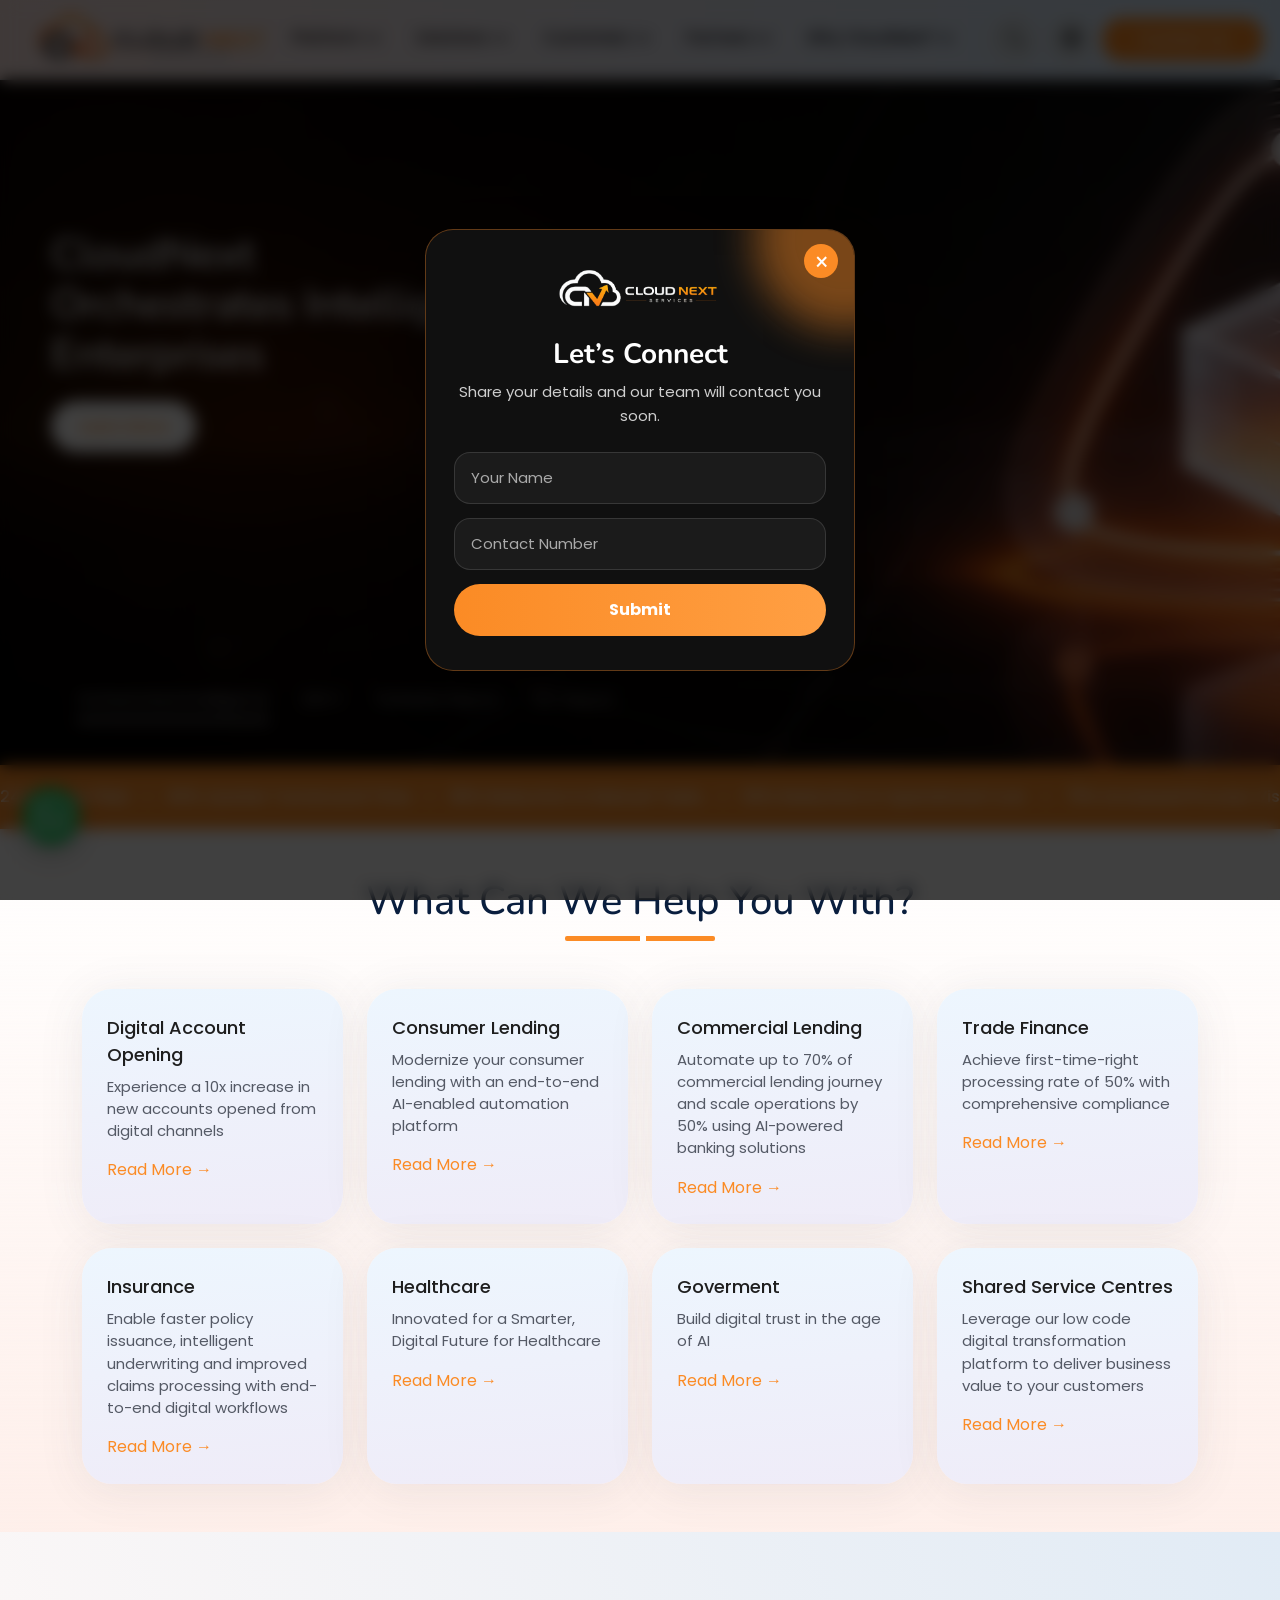
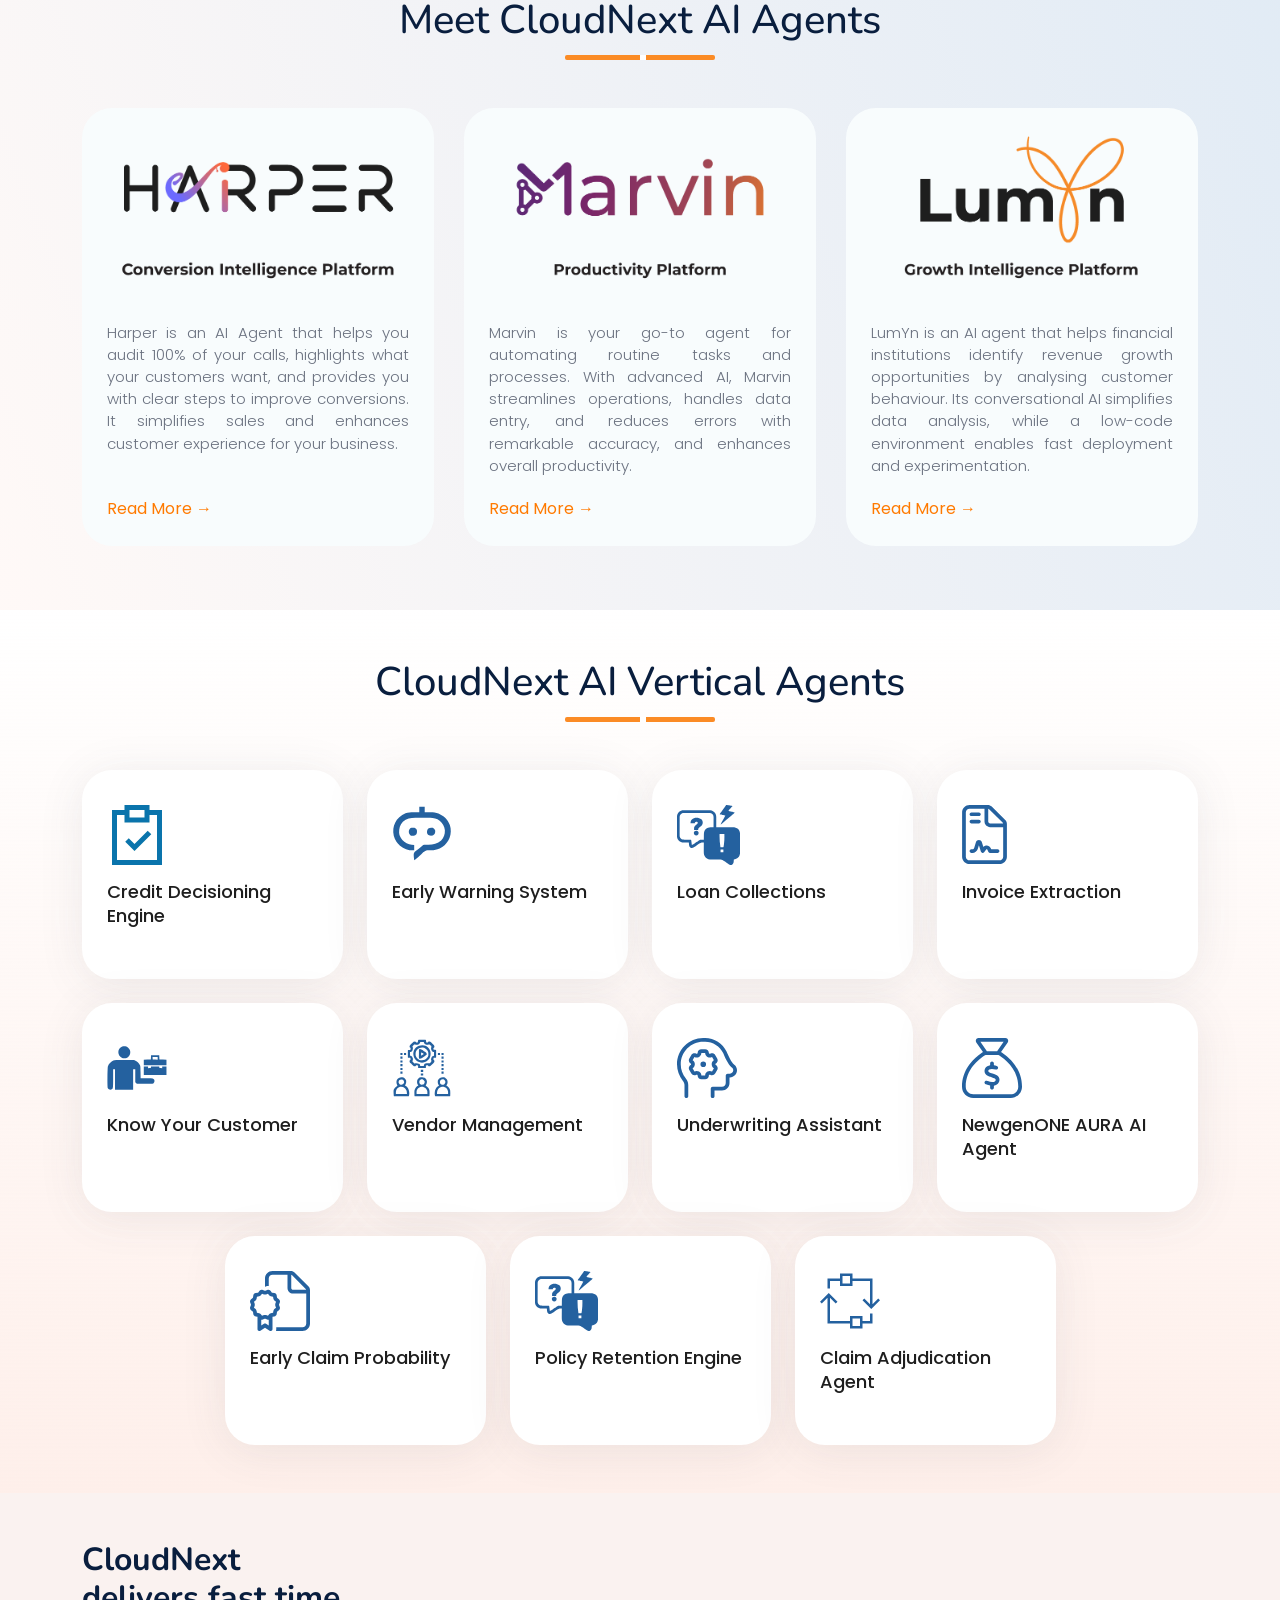
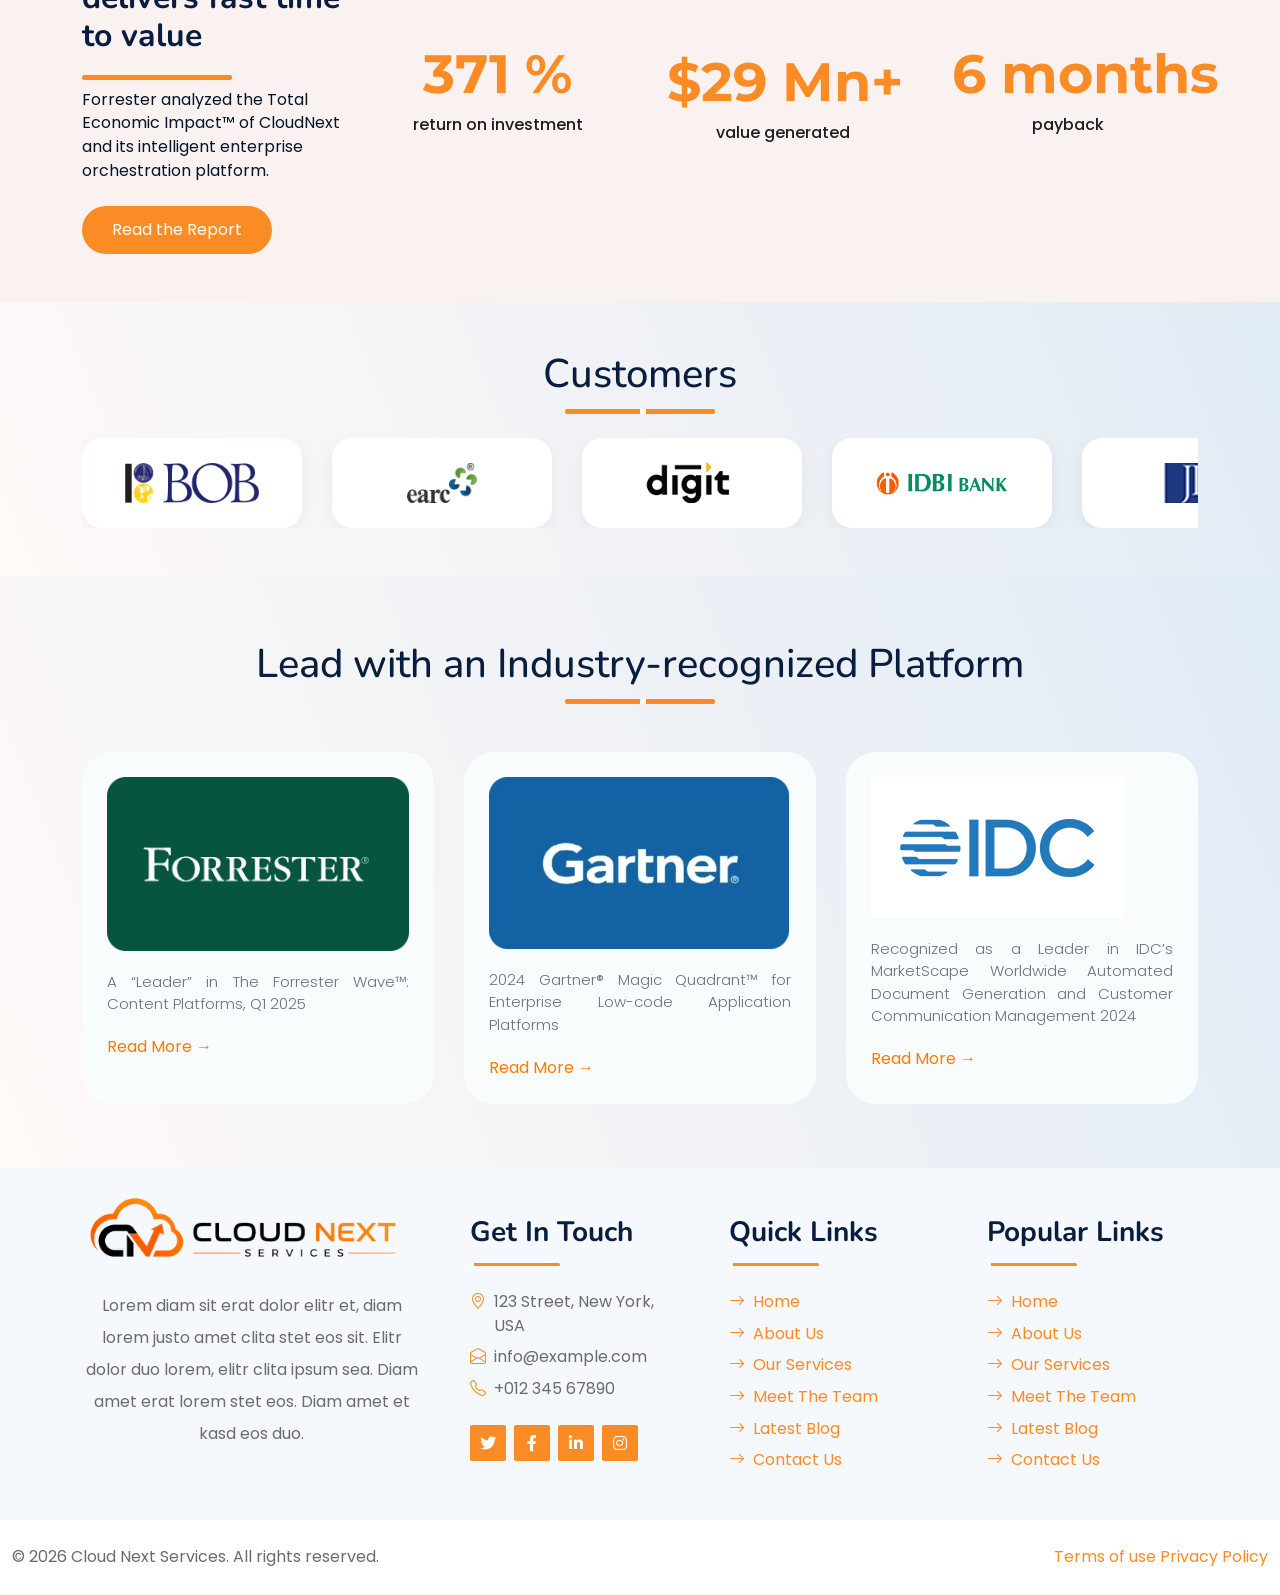
<file: index.html>
<!DOCTYPE html>
<html lang="en">

<head>
  <meta charset="utf-8">

<title>CloudNext - Intelligent Enterprise Orchestration Platform</title>

<meta name="viewport" content="width=device-width, initial-scale=1.0">

<!-- SEO META -->
<meta name="description" content="CloudNext is an intelligent enterprise orchestration platform that helps businesses automate processes, improve productivity, and deliver better customer experiences.">

<meta name="keywords" content="CloudNext, AI Platform, Automation, Enterprise Software, AI Agents, Business Automation">

<meta name="author" content="CloudNext">

<!-- OPEN GRAPH (SOCIAL SHARE) -->
<meta property="og:title" content="CloudNext AI Platform">
<meta property="og:description" content="Automate and orchestrate your enterprise with CloudNext AI Agents.">
<meta property="og:image" content="img/logo.png">
<meta property="og:type" content="website">


    <!-- Favicon -->
<link rel="icon" type="image/png" sizes="16x16" href="img/favicons/favicon-16x16.png">
<link rel="icon" type="image/png" sizes="32x32" href="img/favicons/favicon-32x32.png">
<link rel="icon" type="image/png" sizes="48x48" href="img/favicons/favicon-48x48.png">
<link rel="icon" type="image/png" sizes="64x64" href="img/favicons/favicon-64x64.png">
<link rel="icon" type="image/png" sizes="128x128" href="img/favicons/favicon-128x128.png">
<link rel="icon" type="image/png" sizes="256x256" href="img/favicons/favicon-256x256.png">
<link rel="apple-touch-icon" sizes="180x180" href="img/favicons/favicon-180x180.png">
<link rel="icon" type="image/png" sizes="192x192" href="img/favicons/favicon-192x192.png">
<link rel="icon" type="image/png" sizes="512x512" href="img/favicons/favicon-512x512.png">

<link rel="stylesheet" href="https://cdnjs.cloudflare.com/ajax/libs/font-awesome/6.5.0/css/all.min.css">

    <!-- Google Web Fonts -->
    <link rel="preconnect" href="https://fonts.googleapis.com">
<link rel="preconnect" href="https://fonts.gstatic.com" crossorigin>
<link href="https://fonts.googleapis.com/css2?family=Amethysta&family=Montserrat:ital,wght@0,100..900;1,100..900&family=Open+Sans:ital,wght@0,300..800;1,300..800&family=Playfair+Display:ital,wght@0,400..900;1,400..900&family=Poppins:ital,wght@0,100;0,200;0,300;0,400;0,500;0,600;0,700;0,800;0,900;1,100;1,200;1,300;1,400;1,500;1,600;1,700;1,800;1,900&display=swap" rel="stylesheet">

    <!-- Icon Font Stylesheet -->
    <link href="https://cdnjs.cloudflare.com/ajax/libs/font-awesome/5.10.0/css/all.min.css" rel="stylesheet">
    <link href="https://cdn.jsdelivr.net/npm/bootstrap-icons@1.4.1/font/bootstrap-icons.css" rel="stylesheet">

    <!-- Libraries Stylesheet -->
    <link href="lib/owlcarousel/assets/owl.carousel.min.css" rel="stylesheet">
    <link href="lib/animate/animate.min.css" rel="stylesheet">

    <!-- Customized Bootstrap Stylesheet -->
    <link href="css/bootstrap.min.css" rel="stylesheet">

    <!-- Template Stylesheet -->
    <link href="css/style.css" rel="stylesheet">
    <link rel="stylesheet" href="css/navbar.css">
</head>

<body>
<div class="lead-popup" id="leadPopup">
  <div class="lead-box">

    <button class="lead-close" onclick="closeLeadPopup()">×</button>

    <!-- FORM SCREEN -->
    <div class="lead-screen active" id="formScreen">
      <img src="img/pop-logo.png" class="lead-logo" alt="CloudNext Logo">

      <h2>Let’s Connect</h2>
      <p>Share your details and our team will contact you soon.</p>

      <form onsubmit="showThankYou(event)">
        <input type="text" placeholder="Your Name" required>
        <input type="tel" placeholder="Contact Number" required>

        <button type="submit">Submit</button>
      </form>
    </div>

    <!-- THANK YOU SCREEN -->
    <div class="lead-screen" id="thankYouScreen">
      <img src="img/pop-logo.png" class="lead-logo" alt="CloudNext Logo">

      <div class="thank-icon">✓</div>
      <h2>Thank You!</h2>
      <p>Your details have been submitted successfully.<br>Visit again soon.</p>

      <button onclick="closeLeadPopup()">Close</button>
    </div>

  </div>
</div>


    <header>
  <h1 style="display:none;">CloudNext Intelligent Enterprise Platform</h1>
</header>
<div id="header"></div>


<!--Carousel Start -->
<section class="hero" role="banner">

  <!-- SLIDE 1 -->
  
    <div class="slide active" >
        <img src="img/slider/2.png" alt="slider_img">
    <div class="overlay"></div>
    <div class="content">
      <h2>CloudNext <br> Orchestrates Intelligent Enterprises</h2>
      
      <button><a href="#">Learn More</a></button>
    </div>
  </div>

  <!-- SLIDE 2 -->
  <div class="slide">
        <img src="img/slider/3.jpg" alt="slider_img"/>
    <div class="overlay"></div>
    <div class="content">
      <h2>Disruptive. <br>Dynamic. <br>Distinctive.</h2>
      <button><a href="#">Switch to DX++</a></button>
    </div>
  </div>

  <!-- SLIDE 3 -->
  <div class="slide">
        <img src="img/slider/1.jpg" alt="slider_img"/>
    <div class="overlay"></div>
    <div class="content">
      <h2>Recognized as a “Leader” in The Forrester Wave™: Content Platforms,Q1 2025</h2>
      <button><a href="#">Download the Report</a></button>
    </div>
  </div>

  <!-- SLIDE 4 -->
  <div class="slide">
        <img src="img/slider/4.jpg" alt="slider_img"/>
    <div class="overlay"></div>
    <div class="content">
      <h2>CloudNext Recognized as a ‘Leader’ in the IDC MarketScape for CCM!</h2>
      <button><a href="#">Learn More</a></button>
    </div>
  </div>

  <!-- DESKTOP CONTROLS -->
  <div class="slider-controls">
    <span class="control active" onclick="currentSlide(0)">Orchestrated Intelligence</span>
    <span class="control" onclick="currentSlide(1)">DX++</span>
    <span class="control" onclick="currentSlide(2)">Forrester Report</span>
    <span class="control" onclick="currentSlide(3)">IDC Report</span>
    <div class="indicator"></div>
  </div>

  <!-- MOBILE DOTS -->
  <div class="dots">
    <span class="dot active" onclick="currentSlide(0)"></span>
    <span class="dot" onclick="currentSlide(1)"></span>
    <span class="dot" onclick="currentSlide(2)"></span>
    <span class="dot" onclick="currentSlide(3)"></span>
  </div>

</section>
<!-- Carousel End -->




    <!--Marquee text-->
<div class="marquee">
  <div class="marquee-track">

    <div class="marquee-content">
      24 Patents Filed &nbsp;&nbsp; | &nbsp;&nbsp;
      84% Quicker Turnaround Time &nbsp;&nbsp; | &nbsp;&nbsp;
      90% Reduction in Manual Tasks &nbsp;&nbsp; | &nbsp;&nbsp;
      50% Reduction in Operational Cost &nbsp;&nbsp; | &nbsp;&nbsp;
      75% Increased Process Visibility &nbsp;&nbsp; | &nbsp;&nbsp;
      Up to 300% Increase in Productivity &nbsp;&nbsp; |
    </div>

    <div class="marquee-content">
      24 Patents Filed &nbsp;&nbsp; | &nbsp;&nbsp;
      84% Quicker Turnaround Time &nbsp;&nbsp; | &nbsp;&nbsp;
      90% Reduction in Manual Tasks &nbsp;&nbsp; | &nbsp;&nbsp;
      50% Reduction in Operational Cost &nbsp;&nbsp; | &nbsp;&nbsp;
      75% Increased Process Visibility &nbsp;&nbsp; | &nbsp;&nbsp;
      Up to 300% Increase in Productivity &nbsp;&nbsp; |
    </div>

  </div>
</div>
 <!--Marquee text End-->

  <!-- what can we help Start -->
    <div class="container-fluid wow fadeInUp" data-wow-delay="0.1s" style="background:transparent linear-gradient(180deg,rgba(254,239,234,0) 0%,#feefea 100%) 0% 0% no-repeat padding-box;mix-blend-mode: multiply;">
        <div class="container py-5">
            <div class="section-title text-center position-relative pb-3 mb-5 mx-auto">
                <h1 class="mb-0">What Can We Help You With?</h1>
            </div>
          
  
<div class="row g-4 align-items-stretch">

    <div class="col-lg-3 col-md-6 d-flex">
      <a href="#">
       <div class="help-card">
       <h5>Digital Account Opening</h5>
        <p>Experience a 10x increase in new accounts opened from digital channels</p>
         <a href="#">Read More →</a>
      </div>
      </a>
    </div>

    <div class="col-lg-3 col-md-6 d-flex">
       <a href="#">
       <div class="help-card">
       <h5>Consumer Lending</h5>
        <p>Modernize your consumer lending with an end-to-end AI-enabled automation platform</p>
         <a href="#">Read More →</a>
      </div>
      </a>
    </div>

    <div class="col-lg-3 col-md-6 d-flex">
      <a href="#">
       <div class="help-card">
       <h5>Commercial Lending</h5>
        <p>Automate up to 70% of commercial lending journey and scale operations by 50% using AI-powered banking solutions</p>
         <a href="#">Read More →</a>
      </div>
      </a>
    </div>

    <div class="col-lg-3 col-md-6 d-flex">
       <a href="#">
       <div class="help-card">
       <h5>Trade Finance</h5>
        <p>Achieve first-time-right processing rate of 50% with comprehensive compliance</p>
         <a href="#">Read More →</a>
      </div>
      </a>
    </div>

    <div class="col-lg-3 col-md-6 d-flex">
     <a href="#">
       <div class="help-card">
       <h5>Insurance</h5>
        <p>Enable faster policy issuance, intelligent underwriting and improved claims processing with end-to-end digital workflows</p>
         <a href="#">Read More →</a>
      </div>
      </a>
    </div>

    <div class="col-lg-3 col-md-6 d-flex">
      <a href="#">
       <div class="help-card">
       <h5>Healthcare</h5>
        <p>Innovated for a Smarter, Digital Future for Healthcare</p>
         <a href="#">Read More →</a>
      </div>
      </a>
    </div>

    <div class="col-lg-3 col-md-6 d-flex">
       <a href="#">
       <div class="help-card">
       <h5>Goverment</h5>
        <p>Build digital trust in the age of AI</p>
         <a href="#">Read More →</a>
      </div>
      </a>
    </div>

    <div class="col-lg-3 col-md-6 d-flex">
      <a href="#">
     <div class="help-card">
       <h5>Shared Service Centres</h5>
        <p>Leverage our low code digital transformation platform to deliver business value to your customers</p>
         <a href="#">Read More →</a>
      </div>
      </a>
    </div>
  

  </div>
                </div>
             
            </div>
    <!-- what can we help End -->

    <!-- AI agents Start -->
  <div class="container-fluid bg-ai py-3 wow fadeInUp" data-wow-delay="0.1s">
  <div class="container py-5">

    <div class="row g-5">
      <div class="col-lg-12">
        <div class="section-title text-center position-relative pb-3 mb-5 mx-auto" style="max-width: 600px;">
          <h1 class="mb-0">Meet CloudNext AI Agents</h1>
        </div>
      </div>
    </div>

    <!-- CARDS SECTION START -->
    <div class="platform-wrapper">

      <div class="platform-card">
        <img src="img/Harper.png" alt="AI Agents">
       <div style="height:155.358px;" >
        <p>Harper is an AI Agent that helps you audit 100% of your calls, highlights what your customers want, and provides you with clear steps to improve conversions. It simplifies sales and enhances customer experience for your business.​</p>
        </div>
        <a href="#">Read More →</a>
      </div>

      <div class="platform-card">
        <img src="img/Marvin.png" alt="AI Agents">
       
        <p>Marvin is your go-to agent for automating routine tasks and processes. With advanced AI, Marvin streamlines operations, handles data entry, and reduces errors with remarkable accuracy, and enhances overall productivity.​</p>
        <a href="#">Read More →</a>
      </div>

      <div class="platform-card">
        <img src="img/LuYmn-.png" alt="AI Agents">
        
        <p>LumYn is an AI agent that helps financial institutions identify revenue growth opportunities by analysing customer behaviour. Its conversational AI simplifies data analysis, while a low-code environment enables fast deployment and experimentation.</p>
        <a href="#">Read More →</a>
      </div>

    </div>
    <div class="slider-dots"></div>
    <!-- ✅ CARDS SECTION END -->

  </div>
</div>
    <!-- AI agents End -->

    <!-- Service Start -->
    <div class="container-fluid wow fadeInUp" data-wow-delay="0.1s" style="background:transparent linear-gradient(180deg,rgba(254,239,234,0) 0%,#feefea 100%) 0% 0% no-repeat padding-box;mix-blend-mode: multiply;">
        <div class="container py-5">
            <div class="section-title text-center position-relative pb-3 mb-5 mx-auto" style="max-width: 600px;">
                <h1 class="mb-0">CloudNext AI Vertical Agents</h1>
            </div>
          
  
<div class="row g-4">

    <div class="col-lg-3 col-md-6 d-flex">
      <div class="feature-card">
        <img src="img/icons/1.svg" alt="svg icon">
        <p>Credit Decisioning Engine</p>
      </div>
    </div>

    <div class="col-lg-3 col-md-6 d-flex">
      <div class="feature-card">
        <img src="img/icons/2.svg" alt="svg icon">
        <p>Early Warning System</p>
      </div>
    </div>

    <div class="col-lg-3 col-md-6 d-flex">
      <div class="feature-card">
         <img src="img/icons/3.svg" alt="svg icon">
        <p>Loan Collections</p>
      </div>
    </div>

    <div class="col-lg-3 col-md-6 d-flex">
      <div class="feature-card">
         <img src="img/icons/4.svg" alt="svg icon">
        <p>Invoice Extraction</p>
      </div>
    </div>

    <div class="col-lg-3 col-md-6 d-flex">
      <div class="feature-card">
        <img src="img/icons/5.svg" alt="svg icon">
        <p>Know Your Customer</p>
      </div>
    </div>

    <div class="col-lg-3 col-md-6 d-flex">
      <div class="feature-card">
        <img src="img/icons/6.svg" alt="svg icon">
        <p>Vendor Management</p>
      </div>
    </div>

    <div class="col-lg-3 col-md-6 d-flex">
      <div class="feature-card">
         <img src="img/icons/7.svg" alt="svg icon">
        <p>Underwriting Assistant</p>
      </div>
    </div>

    <div class="col-lg-3 col-md-6 d-flex">
      <div class="feature-card">
        <img src="img/icons/8.svg" alt="svg icon">
        <p>NewgenONE AURA AI Agent</p>
      </div>
    </div>
    <div class="col-lg-3 col-md-6 d-flex">
      <div class="feature-card">
        <img src="img/icons/9.svg" alt="svg icon">
        <p>Early Claim Probability</p>
      </div>
    </div>

    <div class="col-lg-3 col-md-6 d-flex">
      <div class="feature-card">
         <img src="img/icons/10.svg" alt="svg icon">
        <p>Policy Retention Engine</p>
      </div>
    </div>

    <div class="col-lg-3 col-md-6 d-flex">
      <div class="feature-card">
        <img src="img/icons/11.svg" alt="svg icon">
        <p>Claim Adjudication Agent</p>
      </div>
    </div>

  </div>
                </div>
             
            </div>
    <!-- Service End -->


    <!-- countdown Start -->
    <div class="container-fluid py-5 wow fadeInUp bg-ftime" data-wow-delay="0.1s">
        <div class="container">
            <div class="row justify-content-center">
                <div class="col-12 col-md-3 content-stat">
                    <div class="section-title-2 position-relative pb-3 mb-2">
                       
                        <h2 class="font-w">CloudNext delivers fast time to value</h1>
                    </div>
                   
                    <p class="mb-4" style="color: #061429;">Forrester analyzed the Total Economic Impact™ of CloudNext and its intelligent enterprise orchestration platform.</p>
                    <div class=" align-items-center mt-2 wow zoomIn" data-wow-delay="0.6s">
                       
                        <div>
                          <button class=" btn-primary font-size-base is-none is-md-block text-center con_btn" target="_blank">Read the Report</button>
                        </div>
                    </div>
                </div>
                <div class="col-12 col-md-3 stat-content">
                           
              <div class="pad-y-6 pad-x-4 text-center">
                <h6 class="count-num font-size-jumbo brand-primary font-bold mar-b-1"><span></span><span class="count" count="371&nbsp;">371&nbsp;</span><span>%</span></h6>
                <p class="brand-third font-size-big font-medium">return on investment</p>
              </div>
            </div>
                      
                    
                     <div class="col-12 col-md-3 stat-content">
                    
                             <div class="pad-y-6 pad-x-4 text-center">
               <h6 class="count-num font-size-jumbo brand-primary font-bold mar-b-1"><span>$</span><span class="count" count="29&nbsp;">29&nbsp;</span><span>Mn+</span></h6>
               <p class="brand-third font-size-big font-medium no-margin-bottom">value generated</p>
              </div>
                      
                    </div>
                     <div class="col-12 col-md-3 stat-content">
                    
                         <div class="pad-y-6 pad-x-4 text-center">
                <h6 class="count-num font-size-jumbo brand-primary font-bold mar-b-1"><span></span><span class="count" count="371&nbsp;">6&nbsp;</span><span>months</span></h6>
                <p class="brand-third font-size-big font-medium">payback</p>
              </div>
                      
                    </div>
                </div>
            </div>
        </div>
    <!-- countdown End -->


 <!-- Customers Slider start-->
    <div class="container-fluid wow fadeInUp bg-ai client-section py-5" data-wow-delay="0.1s">
        <div class="container text-center">
            <div class="section-title text-center position-relative pb-3 mb-4 mx-auto" style="max-width: 600px;">
                <h1 class="mb-0">Customers</h1>
            </div>
          <div class="client-slider">
      <div class="client-track">

        <div class="client-card"><img src="img/client/Bank-of-The-Bahamas-logo.png" alt="clients"></div>
        <div class="client-card"><img src="img/client/EARC-Logo.jpg" alt="clients"></div>
        <div class="client-card"><img src="img/client/go-digit-logo-1-1.png" alt="clients"></div>
        <div class="client-card"><img src="img/client/IDBI-Bank-logo-1.png" alt="clients"></div>
        <div class="client-card"><img src="img/client/JB-logo-1-1.png" alt="clients"></div>
        <div class="client-card"><img src="img/client/jindal-logo-1.png" alt="clients"></div>

        <!-- duplicate for infinite effect -->
        <div class="client-card"><img src="img/client/logo-cbi-1.png" alt="clients"></div>
        <div class="client-card"><img src="img/client/Magma-logo-png.png" alt="clients"></div>
        <div class="client-card"><img src="img/client/Naukri-logo.png" alt="clients"></div>
        <div class="client-card"><img src="img/client/South-Indian-Bank-logo-revised.png" alt="clients"></div>
        <div class="client-card"><img src="img/client/Union-Bank.webp" alt="clients"></div>
        <div class="client-card"><img src="img/client/United-Bank-for-Africa-Plc-logo-1.jpg" alt="clients"></div>

      </div>
    </div>


        </div>
    </div>
    <!-- Customers slider End -->

  <!-- AI agents Start -->
  <div class="container-fluid bg-ai py-3 wow fadeInUp" data-wow-delay="0.1s">
  <div class="container py-5">

    <div class="row g-5">
      <div class="col-lg-12">
        <div class="section-title text-center position-relative pb-3 mb-5 mx-auto">
          <h1 class="mb-0">Lead with an Industry-recognized Platform</h1>
        </div>
      </div>
    </div>

    <!-- ✅ CARDS SECTION START -->
    <div class="platform-wrapper-2">

      <div class="platform-card-2" style="background: #f8fcfd;">
        <img src="img/forrester.webp" alt="forrester">
       <div>
        <p>A “Leader” in The Forrester Wave™: Content Platforms, Q1 2025</p>
        </div>
        <a href="#">Read More →</a>
      </div>

      <div class="platform-card-2" style="background: #f8fcfd;">
        <img src="img/gartner.webp" alt="gartner">
       
        <p>2024 Gartner® Magic Quadrant™ for Enterprise Low-code Application Platforms</p>
        <a href="#">Read More →</a>
      </div>

      <div class="platform-card-2" style="background: #f8fcfd;">
        <img src="img/IDC.png" alt="IDC">
        
        <p>Recognized as a Leader in IDC’s MarketScape Worldwide Automated Document Generation and Customer Communication Management 2024</p>
        <a href="#">Read More →</a>
      </div>

    </div>
    <div class="slider-dots-2"></div>
    <!-- ✅ CARDS SECTION END -->

  </div>
</div>
    <!-- AI agents End -->
<!-- WhatsApp Floating Button -->
<a href="https://wa.me/919999999999" class="whatsapp-float" target="_blank" aria-label="Chat on WhatsApp">
  <i class="bi bi-whatsapp"></i>
</a>
   
   <div id="footer"></div>

    <script type="text/javascript">

  var _gaq = _gaq || [];
  _gaq.push(['_setAccount', 'UA-36251023-1']);
  _gaq.push(['_setDomainName', 'jqueryscript.net']);
  _gaq.push(['_trackPageview']);

  (function() {
    var ga = document.createElement('script'); ga.type = 'text/javascript'; ga.async = true;
    ga.src = ('https:' == document.location.protocol ? 'https://ssl' : 'http://www') + '.google-analytics.com/ga.js';
    var s = document.getElementsByTagName('script')[0]; s.parentNode.insertBefore(ga, s);
  })();

</script>
<script>
try {
  fetch(new Request("https://pagead2.googlesyndication.com/pagead/js/adsbygoogle.js", { method: 'HEAD', mode: 'no-cors' })).then(function(response) {
    return true;
  }).catch(function(e) {
    var carbonScript = document.createElement("script");
    carbonScript.src = "//cdn.carbonads.com/carbon.js?serve=CK7DKKQU&placement=wwwjqueryscriptnet";
    carbonScript.id = "_carbonads_js";
    document.getElementById("carbon-block").appendChild(carbonScript);
  });
} catch (error) {
  console.log(error);
}
</script>
    <!-- JavaScript Libraries -->
    <script src="https://code.jquery.com/jquery-3.4.1.min.js"></script>
    <script src="https://cdn.jsdelivr.net/npm/bootstrap@5.0.0/dist/js/bootstrap.bundle.min.js"></script>
        <!-- Template Javascript -->
      <script src="js/include.js" defer></script>
    <script src="js/main.js" defer></script>
    <script src="lib/wow/wow.min.js"></script>
    <script src="lib/easing/easing.min.js"></script>
    <script src="lib/waypoints/waypoints.min.js"></script>
    <script src="lib/counterup/counterup.min.js"></script>
    <script src="lib/owlcarousel/owl.carousel.min.js"></script>


    
</body>

</html>
</file>
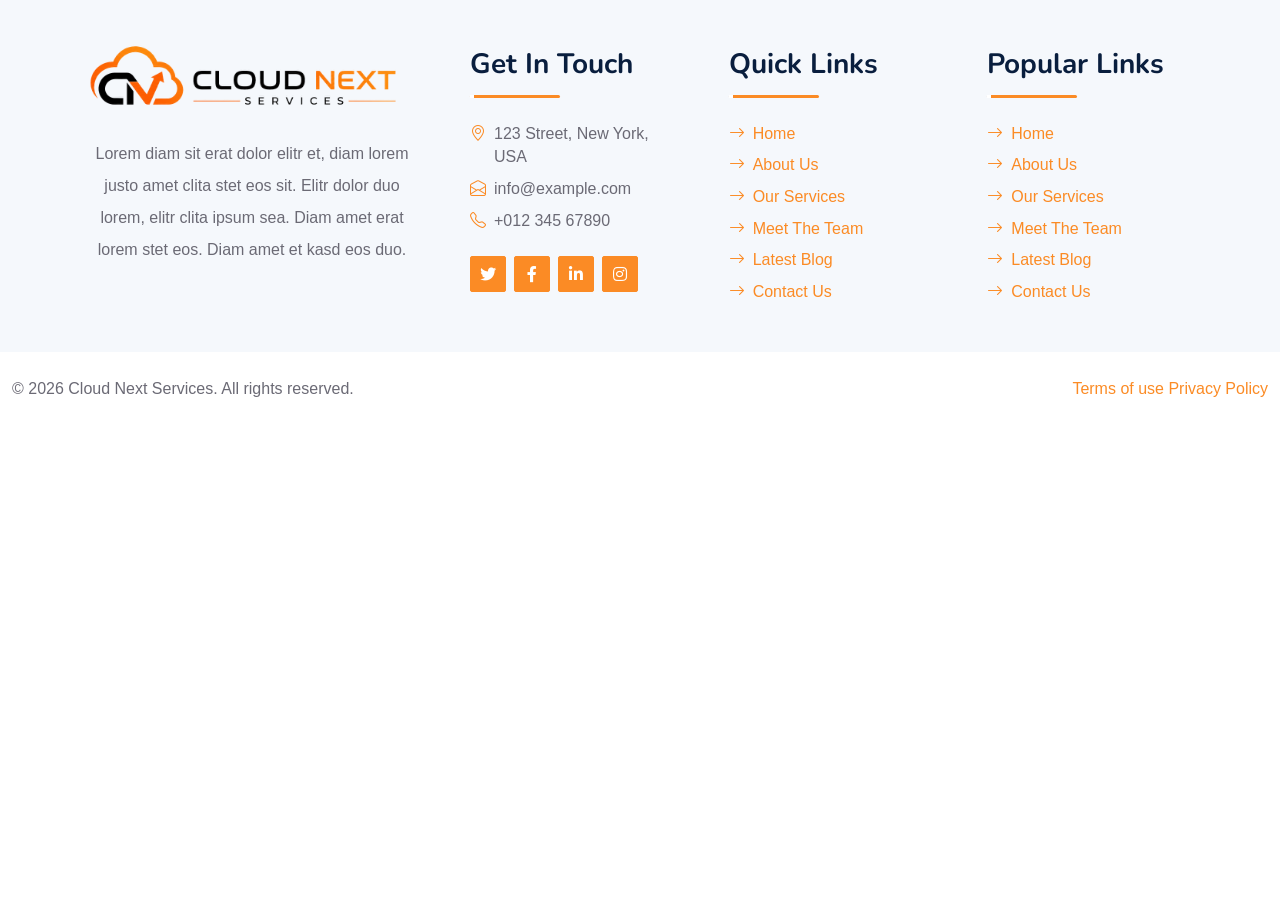
<file: footer.html>
<!DOCTYPE html>
<html lang="en">
<head>
  <meta charset="utf-8">

<title>CloudNext - Intelligent Enterprise Orchestration Platform</title>

<meta name="viewport" content="width=device-width, initial-scale=1.0">

<!-- SEO META -->
<meta name="description" content="CloudNext is an intelligent enterprise orchestration platform that helps businesses automate processes, improve productivity, and deliver better customer experiences.">

<meta name="keywords" content="CloudNext, AI Platform, Automation, Enterprise Software, AI Agents, Business Automation">

<meta name="author" content="CloudNext">

<!-- OPEN GRAPH (SOCIAL SHARE) -->
<meta property="og:title" content="CloudNext AI Platform">
<meta property="og:description" content="Automate and orchestrate your enterprise with CloudNext AI Agents.">
<meta property="og:image" content="img/logo.png">
<meta property="og:type" content="website">


    <!-- Favicon -->
    <link href="img/logo.png" rel="icon">
     <link rel="stylesheet" href="https://cdnjs.cloudflare.com/ajax/libs/font-awesome/6.5.0/css/all.min.css">

    <!-- Google Web Fonts -->
    <link rel="preconnect" href="https://fonts.googleapis.com">
    <link rel="preconnect" href="https://fonts.gstatic.com" crossorigin>
    <link href="https://fonts.googleapis.com/css2?family=Nunito:wght@400;600;700;800&family=Rubik:wght@400;500;600;700&display=swap" rel="stylesheet">

    <!-- Icon Font Stylesheet -->
    <link href="https://cdnjs.cloudflare.com/ajax/libs/font-awesome/5.10.0/css/all.min.css" rel="stylesheet">
    <link href="https://cdn.jsdelivr.net/npm/bootstrap-icons@1.4.1/font/bootstrap-icons.css" rel="stylesheet">

    <!-- Libraries Stylesheet -->
    <link href="lib/owlcarousel/assets/owl.carousel.min.css" rel="stylesheet">
    <link href="lib/animate/animate.min.css" rel="stylesheet">

    <!-- Customized Bootstrap Stylesheet -->
    <link href="css/bootstrap.min.css" rel="stylesheet">

    <!-- Template Stylesheet -->
    <link href="css/style.css" rel="stylesheet">
    <link rel="stylesheet" href="css/navbar.css">
</head>
 <!-- Footer Start -->
<div class="container-fluid text-light wow fadeInUp" data-wow-delay="0.1s" style="background: #f5f8fc;">
        <div class="container">
            <div class="row gx-5">
                <div class="col-lg-4 col-md-6 footer-about">
                    <div class="d-flex flex-column align-items-center justify-content-center text-center h-100 bg-primary footer-h" style="background: none!important;">
                        <a href="index.html" class="navbar-brand">
                           <img src="img/logo.png" alt="logo" style="width: 100%;">         
                        </a>
                        <p class="mt-3 mb-4" style="line-height:2;">Lorem diam sit erat dolor elitr et, diam lorem justo amet clita stet eos sit. Elitr dolor duo lorem, elitr clita ipsum sea. Diam amet erat lorem stet eos. Diam amet et kasd eos duo.</p>
                      
                    </div>
                </div>
                <div class="col-lg-8 col-md-6">
                    <div class="row gx-5">
                        
                        <div class="col-lg-4 col-md-12 pt-5 mb-5 tab-fix">
                            <div class="section-title section-title-sm position-relative pb-3 mb-4">
                                <h3 class="text-light mb-0">Get In Touch</h3>
                            </div>
                            <div class="d-flex mb-2">
                                <i class="bi bi-geo-alt text-primary me-2"></i>
                                <p class="mb-0">123 Street, New York, USA</p>
                            </div>
                            <div class="d-flex mb-2">
                                <i class="bi bi-envelope-open text-primary me-2"></i>
                                <p class="mb-0">info@example.com</p>
                            </div>
                            <div class="d-flex mb-2">
                                <i class="bi bi-telephone text-primary me-2"></i>
                                <p class="mb-0">+012 345 67890</p>
                            </div>
                            <div class="d-flex mt-4">
                                <a class="btn btn-primary btn-square me-2" href="#"><i class="fab fa-twitter fw-normal"></i></a>
                                <a class="btn btn-primary btn-square me-2" href="#"><i class="fab fa-facebook-f fw-normal"></i></a>
                                <a class="btn btn-primary btn-square me-2" href="#"><i class="fab fa-linkedin-in fw-normal"></i></a>
                                <a class="btn btn-primary btn-square" href="#"><i class="fab fa-instagram fw-normal"></i></a>
                            </div>
                        </div>
                        <div class="col-lg-4 col-md-12 pt-0 pt-lg-5 mb-5">
                            <div class="section-title section-title-sm position-relative pb-3 mb-4">
                                <h3 class="text-light mb-0">Quick Links</h3>
                            </div>
                            <div class="link-animated d-flex flex-column justify-content-start">
                                <a class="text-light mb-2" href="#"><i class="bi bi-arrow-right text-primary me-2"></i>Home</a>
                                <a class="text-light mb-2" href="#"><i class="bi bi-arrow-right text-primary me-2"></i>About Us</a>
                                <a class="text-light mb-2" href="#"><i class="bi bi-arrow-right text-primary me-2"></i>Our Services</a>
                                <a class="text-light mb-2" href="#"><i class="bi bi-arrow-right text-primary me-2"></i>Meet The Team</a>
                                <a class="text-light mb-2" href="#"><i class="bi bi-arrow-right text-primary me-2"></i>Latest Blog</a>
                                <a class="text-light" href="#"><i class="bi bi-arrow-right text-primary me-2"></i>Contact Us</a>
                            </div>
                        </div>
                        <div class="col-lg-4 col-md-12 pt-0 pt-lg-5 mb-5">
                            <div class="section-title section-title-sm position-relative pb-3 mb-4">
                                <h3 class="text-light mb-0">Popular Links</h3>
                            </div>
                            <div class="link-animated d-flex flex-column justify-content-start">
                                <a class="text-light mb-2" href="#"><i class="bi bi-arrow-right text-primary me-2"></i>Home</a>
                                <a class="text-light mb-2" href="#"><i class="bi bi-arrow-right text-primary me-2"></i>About Us</a>
                                <a class="text-light mb-2" href="#"><i class="bi bi-arrow-right text-primary me-2"></i>Our Services</a>
                                <a class="text-light mb-2" href="#"><i class="bi bi-arrow-right text-primary me-2"></i>Meet The Team</a>
                                <a class="text-light mb-2" href="#"><i class="bi bi-arrow-right text-primary me-2"></i>Latest Blog</a>
                                <a class="text-light" href="#"><i class="bi bi-arrow-right text-primary me-2"></i>Contact Us</a>
                            </div>
                        </div>
                        
                    </div>
                </div>
            </div>
        </div>
    </div>
    <div class="container-fluid"style="height: 75px;padding-top:25px;" >
       <div class="row align-items-center justify-content-between">
          <div class="col-12 col-md-auto order-md-2 text-center text-md-left ">
            <div class="row align-items-center">
              <div class="col-12 col-md-auto font-size-smaller footer-menu">
                    
                        <a href="https://newgensoft.com/terms-of-use/" data-action="menu_filter" >Terms of use</a>

    <a href="https://newgensoft.com/privacy-policy/" data-action="menu_filter" >Privacy Policy</a>

              </div>
              
            </div>
          </div>
          <div class="col-12 col-md-auto order-md-1 text-center text-md-left" >
            <p class="no-margin-bottom gray-dark mar-t-3 copy-right no-margin-top-md font-size-smaller">© 2026 Cloud Next Services. All rights reserved.</p>
          </div>
        </div>
    </div>
    <!-- Footer End -->
<body>
      <script type="text/javascript">

  var _gaq = _gaq || [];
  _gaq.push(['_setAccount', 'UA-36251023-1']);
  _gaq.push(['_setDomainName', 'jqueryscript.net']);
  _gaq.push(['_trackPageview']);

  (function() {
    var ga = document.createElement('script'); ga.type = 'text/javascript'; ga.async = true;
    ga.src = ('https:' == document.location.protocol ? 'https://ssl' : 'http://www') + '.google-analytics.com/ga.js';
    var s = document.getElementsByTagName('script')[0]; s.parentNode.insertBefore(ga, s);
  })();

</script>
<script>
try {
  fetch(new Request("https://pagead2.googlesyndication.com/pagead/js/adsbygoogle.js", { method: 'HEAD', mode: 'no-cors' })).then(function(response) {
    return true;
  }).catch(function(e) {
    var carbonScript = document.createElement("script");
    carbonScript.src = "//cdn.carbonads.com/carbon.js?serve=CK7DKKQU&placement=wwwjqueryscriptnet";
    carbonScript.id = "_carbonads_js";
    document.getElementById("carbon-block").appendChild(carbonScript);
  });
} catch (error) {
  console.log(error);
}
</script>
    <!-- JavaScript Libraries -->
    <script src="lib/wow/wow.min.js"></script>
    <script src="lib/easing/easing.min.js"></script>
    <script src="lib/waypoints/waypoints.min.js"></script>
    <script src="lib/counterup/counterup.min.js"></script>
    <script src="lib/owlcarousel/owl.carousel.min.js"></script>

    <!-- Template Javascript -->
        <script src="js/include.js" defer></script>
    <script src="js/main.js" defer></script>
  
</body>
</html>
</file>
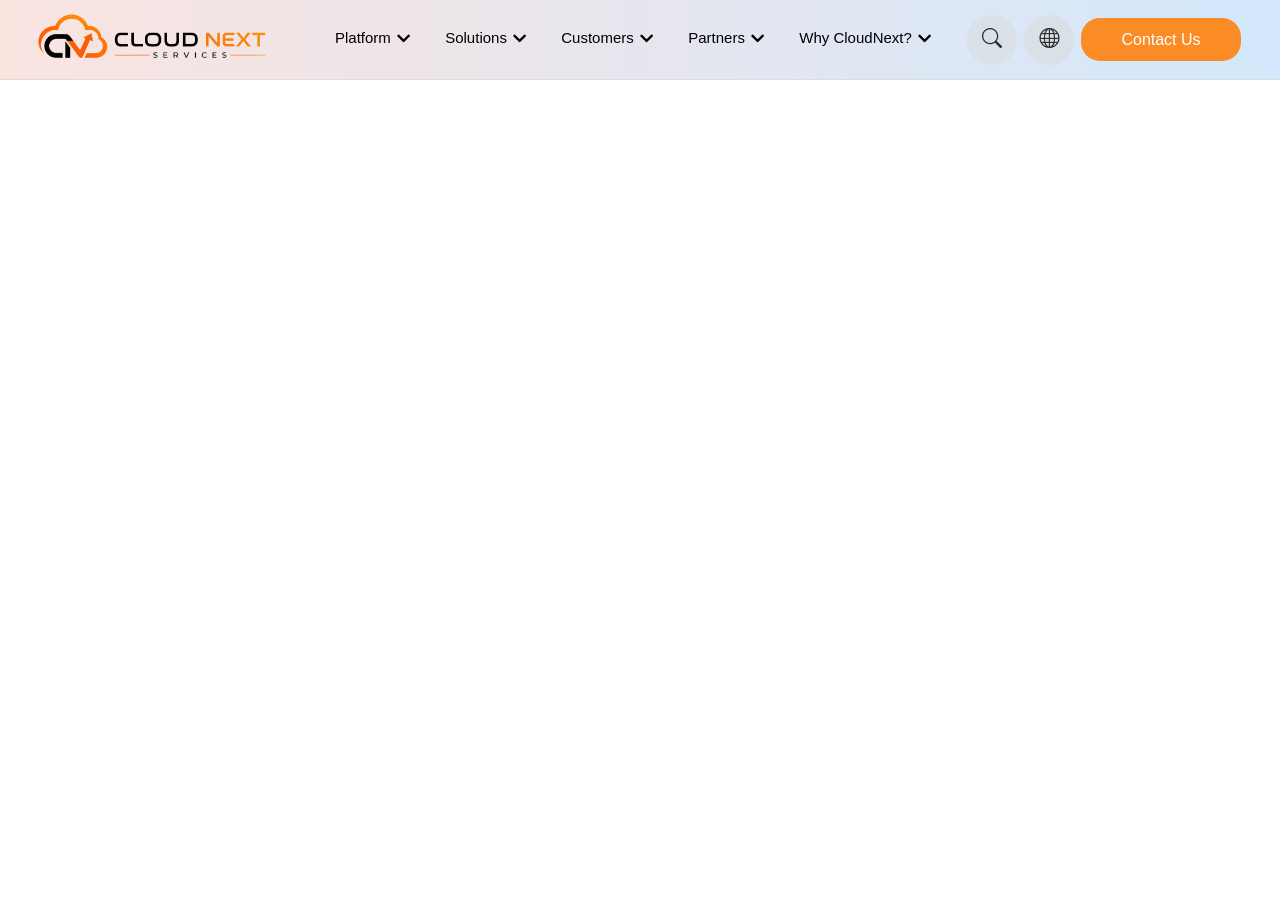
<file: header.html>
<!DOCTYPE html>
<html lang="en">
<head>
  <meta charset="utf-8">

<title>CloudNext - Intelligent Enterprise Orchestration Platform</title>

<meta name="viewport" content="width=device-width, initial-scale=1.0">

<!-- SEO META -->
<meta name="description" content="CloudNext is an intelligent enterprise orchestration platform that helps businesses automate processes, improve productivity, and deliver better customer experiences.">

<meta name="keywords" content="CloudNext, AI Platform, Automation, Enterprise Software, AI Agents, Business Automation">

<meta name="author" content="CloudNext">

<!-- OPEN GRAPH (SOCIAL SHARE) -->
<meta property="og:title" content="CloudNext AI Platform">
<meta property="og:description" content="Automate and orchestrate your enterprise with CloudNext AI Agents.">
<meta property="og:image" content="img/logo.png">
<meta property="og:type" content="website">


    <!-- Favicon -->
<link rel="icon" type="image/png" sizes="16x16" href="img/favicons/favicon-16x16.png">
<link rel="icon" type="image/png" sizes="32x32" href="img/favicons/favicon-32x32.png">
<link rel="icon" type="image/png" sizes="48x48" href="img/favicons/favicon-48x48.png">
<link rel="icon" type="image/png" sizes="64x64" href="img/favicons/favicon-64x64.png">
<link rel="icon" type="image/png" sizes="128x128" href="img/favicons/favicon-128x128.png">
<link rel="icon" type="image/png" sizes="256x256" href="img/favicons/favicon-256x256.png">
<link rel="apple-touch-icon" sizes="180x180" href="img/favicons/favicon-180x180.png">
<link rel="icon" type="image/png" sizes="192x192" href="img/favicons/favicon-192x192.png">
<link rel="icon" type="image/png" sizes="512x512" href="img/favicons/favicon-512x512.png">


     <link rel="stylesheet" href="https://cdnjs.cloudflare.com/ajax/libs/font-awesome/6.5.0/css/all.min.css">

    <!-- Google Web Fonts -->
    <link rel="preconnect" href="https://fonts.googleapis.com">
    <link rel="preconnect" href="https://fonts.gstatic.com" crossorigin>
    <link href="https://fonts.googleapis.com/css2?family=Nunito:wght@400;600;700;800&family=Rubik:wght@400;500;600;700&display=swap" rel="stylesheet">

    <!-- Icon Font Stylesheet -->
    <link href="https://cdnjs.cloudflare.com/ajax/libs/font-awesome/5.10.0/css/all.min.css" rel="stylesheet">
    <link href="https://cdn.jsdelivr.net/npm/bootstrap-icons@1.4.1/font/bootstrap-icons.css" rel="stylesheet">

    <!-- Libraries Stylesheet -->
    <link href="lib/owlcarousel/assets/owl.carousel.min.css" rel="stylesheet">
    <link href="lib/animate/animate.min.css" rel="stylesheet">

    <!-- Customized Bootstrap Stylesheet -->
    <link href="css/bootstrap.min.css" rel="stylesheet">

    <!-- Template Stylesheet -->
    <link href="css/style.css" rel="stylesheet">
    <link rel="stylesheet" href="css/navbar.css">
</head>

<body>
  <div id="mainContent">
    <!-- Navbar Start -->
      <div class = "main-wrapper sticky-top">
       
      <div class = "navbar">
        <div class = "brand-and-icon">
          
          <a href = "index.html">  
            <img class="logo" src="img/logo.png" alt="logo"/>
          </a>
         <div class="mobile-only">

  <div class="m-icons">
    <i class="bi bi-search" onclick="openSearch()"></i>
    <i class="bi bi-globe" onclick="openRegion()"></i>
    <a href="#" class="open-menu is-lg-none " id="mMenuBtn">	
              <span></span>	 
              <span></span>	 
              <span></span>	 
             </a>
  </div>

</div>
        </div>

        <div class = "navbar-collapse">
          <ul class = "navbar-nav">
            

            <li>
              <a href = "#" class = "menu-link">
                Platform
                <span class = "drop-icon">
                  <i class = "fas fa-chevron-down"></i>
                </span>
              </a>
              <div class = "sub-menu">
                <!-- item -->
                <div class = "sub-menu-item">
                   <ul>
                  <li class="active">CloudNext Platform</li>
                 
                    <li><a href = "#">Integration Ecosystem</a></li>
                    <li><a href = "#">CloudNext Use Cases</a></li>
                    <li><a href = "#">AI Governance and Security</a></li>
                    <li><a href = "#">Developer Ecosystem</a></li>
                  </ul>
                </div>
                <!-- end of item -->
                <!-- item -->
                <div class = "sub-menu-item">
                   <ul>
                  <li class="active">CloudNext Platform</li>
                 
                    <li><a href = "#">Agentic AI</a></li>
                    <li><a href = "#">AI and Data Science</a></li>
                    <li><a href = "#">Intelligent Process Automation</a></li>
                    <li><a href = "#">Content Service Platform</a></li>
                    <li><a href = "#">Omnichannel Customer Engagement</a></li>
                    <li><a href = "#">Low Code Application Development</a></li>

                  </ul>
                </div>
                <!-- end of item -->
                <!-- item -->
                <div class = "sub-menu-item">
                  <ul>
                  <li class="sub-menu-head">CloudNext Overview</li>
                  <li>Transform all aspects of your business with the NewgenONE Intelligent Enterprise Orchestration Platform.
                     Enable end-to-end customer journey automation. Connect the front, middle, and back office operations for
                      seamless information flow across the organization.</li>
                  </ul>
                  <div>
                  <img src = "images/head1.png" alt = "product image">
                  </div>
                </div>
                <!-- end of item -->
              </div>
            </li>

            <li>
              <a href = "#" class = "menu-link">
                Solutions
                <span class = "drop-icon">
                  <i class = "fas fa-chevron-down"></i>
                </span>
              </a>
                <div class = "sub-menu">
                <!-- item -->
                <div class = "sub-menu-item" >
                   <ul>
                  <li class="active">By Industry</li>
                 
                    <li><a href = "#">By Business Functions</a></li>
                  </ul>
                </div>
                <!-- end of item -->
                <!-- item -->
                <div class = "sub-menu-item">
                   <ul>
                  <li class="active">Financial Services</li>
                 
                    <li><a href = "#">NBFCs</a></li>
                    <li><a href = "#">Regulators</a></li>
                    <li><a href = "#">Insurance</a></li>
                    <li><a href = "#">Goverment</a></li>
                    <li><a href = "#">Energy and Utilities</a></li>
                    <li><a href = "#">Shared Services</a></li>

                  </ul>
                </div>
                <!-- end of item -->
                <!-- item -->
                <div class = "sub-menu-item">
                  <ul>
                 
                    <li>Overview</a></li>
                    <li>Retail Banking</a></li>
                    <li>Commercial Banking</a></li>
                    <li>Transactional Banking</a></li>
                    <li>Bank Assurance</a></li>
                    

                  </ul>
                </div>
                <!-- end of item -->
              </div>
            </li>

            <li>
              <a href = "#" class = "menu-link">
                Customers
                <span class = "drop-icon">
                  <i class = "fas fa-chevron-down"></i>
                </span>
              </a>
                <div class = "sub-menu-short">
                <!-- item -->
                <div class = "sub-menu-item">
                   <ul>
                    <li><a href = "#">Customer Success</a></li>
                    <li><a href = "#">CloudNext on Gartner Peer Insights</a></li>
                   

                  </ul>
                </div>
                <!-- end of item -->
                <!-- item -->
                <div class = "sub-menu-item">
                  <ul>
                  <li class="sub-menu-head">Real Outcomes Across Industries</li>
                  <li>We are focused on helping our customers achieve their digital transformation objectives while delivering value to their own customers. 
                    Enterprises globally trust us for our commitment toward our customers.</li>
                  </ul>
                  <div>
                  <img src = "images/menu-Built-an-intelligent.webp" alt = "product image">
                  </div>
                </div>
                <!-- end of item -->
              </div>
            </li>

            <li>
              <a href = "#" class = "menu-link">
                Partners
                <span class = "drop-icon">
                  <i class = "fas fa-chevron-down"></i>
                </span>
              </a>
              <div class = "sub-menu-short">
                <!-- item -->
                <div class = "sub-menu-item">
                   <ul>
                    <li><a href = "#">Partnership Program</a></li>
                    <li><a href = "#">Partner Portal</a></li>
                   

                  </ul>
                </div>
                <!-- end of item -->
                <!-- item -->
                <div class = "sub-menu-item">
                  <ul>
                  <li class="sub-menu-head">Partner for Mutual Success</li>
                  <li>Let’s join hands to deliver high-value solutions to enterprises across all industries.
                     Gain a larger share of the market with a business strategy that can be replicated across various geographies.</li>
                  </ul>
                  <div>
                  <img src = "images/menu-business-growth-Drive.webp" alt = "product image">
                  </div>
                </div>
                <!-- end of item -->
              </div>
            </li>

            <li class="whycloud" style="margin-right: 20px;">
              <a href = "#" class = "menu-link">
               Why CloudNext?
                <span class = "drop-icon">
                  <i class = "fas fa-chevron-down"></i>
                </span>
              </a>
                <div class = "sub-menu">
                <!-- item -->
                <div class = "sub-menu-item">
                   <ul>              
                    <li><a href = "#">About CloudNext</a></li>
                    <li><a href = "#">Our Team</a></li>
                    <li><a href = "#">Investor Relations</a></li>
                    <li><a href = "#">Recognition</a></li>
                    <li><a href = "#">Innovation</a></li>
                    <li><a href = "#">Careers</a></li>
                    <li><a href = "#">Blog</a></li>
                    <li><a href = "#">Newsletters</a></li>


                  </ul>
                </div>
                <!-- end of item -->
                <!-- item -->
                <div class = "sub-menu-item">
                   <ul>
                    <li><a href = "#">Resources</a></li>
                    <li><a href = "#">Event and Webinars</a></li>
                    <li><a href = "#">Press Releases</a></li>
                    <li><a href = "#">Media Coverage</a></li>
                    <li><a href = "#">Media Kit</a></li>
                    <li><a href = "#">CSR</a></li>

                  </ul>
                </div>
                <!-- end of item -->
                <!-- item -->
                <div class = "sub-menu-item">
                  <ul>
                  <li class="sub-menu-head">Unlock Simple with CloudNext!</li>
                  <li>We are focused on helping our customers achieve their digital transformation objectives while delivering value to their own customers. 
                    Enterprises globally trust us for our commitment toward our customers.</li>
                  </ul>
                  <div>
                  <img src = "images/Why-Newgen.webp" alt = "product image">
                  </div>
                </div>
                <!-- end of item -->
              </div>
            </li>

              <!-- SEARCH -->
  <div class="icon-btn" data-bs-toggle="modal" onclick="openSearch()" style="margin-right: 7px;">
    <i class="bi bi-search"></i>
  </div>

  <!-- REGION -->
  <div class="icon-btn" data-bs-toggle="modal" onclick="openRegion()" style="margin-right: 7px;">
    <i class="bi bi-globe"></i>
  </div>

  <!-- CONTACT BUTTON -->
  <button class="contact-btn btn-primary font-size-base is-none is-md-block text-center" style="margin-right: 7px;">Contact Us</button>

          </ul>
        </div>

<!-- ✅ ONLY MOBILE -->


<!-- MOBILE MENU -->
<div class="mobile-only">
  <div class="m-menu" id="mMenu">

    <div class="m-header">
      <img src="img/logo.png" alt="logo">
      <span onclick="closeMenu()" class="closemenu">✕</span>
    </div>
 
    <ul>
      <li class="has-sub">
       Intelligent Enterprise Orchestration Platform
        <span >+</span>
        <ul class="sub-menu">
          <li><a href="">CloudNext Platform</a></li>
          <li><a href="">Integration Ecosystem</a></li>
             <li><a href="">Integration Ecosystem</a></li>
                <li><a href="">Integration Ecosystem</a></li>
                   <li><a href="">Integration Ecosystem</a></li>
        </ul>
      </li>
 <li class="has-sub">
        Solutions
        <span >+</span>
        <ul class="sub-menu">
          <li><a href="">By Industry</a></li>
          <li><a href="">By Business Functions</a></li>
        </ul>
      </li>
       <li class="has-sub">
        Customers
        <span >+</span>
        <ul class="sub-menu">
          <li><a href="">Customer Success</a></li>
          <li><a href="">CloudNext on Gartner Peer Insights</a></li>
          <li><a href="">Customer Support</a></li>

        </ul>
      </li>
       <li class="has-sub">
        Partners
        <span >+</span>
        <ul class="sub-menu">
          <li><a href="">Partnership Program</a></li>
          <li><a href="">Partner Portal</a></li>
        </ul>
      </li>
       <li class="has-sub">
        Company
        <span >+</span>
        <ul class="sub-menu">
         <li><a href="#">About CloudNext</a></li>
<li><a href="#">Our Team</a></li>
<li><a href="#">Investor Relations</a></li>
<li><a href="#">Recognition</a></li>
<li><a href="#">Innovation</a></li>
<li><a href="#">Careers</a></li>
<li><a href="#">Blog</a></li>
<li><a href="#">Newsletters</a></li>
<li><a href="#">Resources</a></li>
<li><a href="#">Events and Webinars</a></li>
<li><a href="#">Press Releases</a></li>
<li><a href="#">Media Coverage</a></li>
<li><a href="#">Media Kit</a></li>
<li><a href="#">CSR</a></li>

        </ul>
      </li>
    </ul>
<div class="m-bottom">
    <button class="m-contact">Contact Us</button>
 <div class="social-icons">
    <i class="bi bi-linkedin"></i>
    <i class="bi bi-twitter"></i>
    <i class="bi bi-facebook"></i>
    <i class="bi bi-youtube"></i>
  </div>
  </div>
  </div>
</div>

    </div>  
     
</div>
</div>  
   <!--Search modal -->
<div class="search-modal" id="searchModal">

  <div class="search-box">
<div class="input-area">
    <input type="text" placeholder="Search CloudNext">

       </div>    
       <div class="icon-area"> 
    <div class="search-icons">
     <i class="bi bi-search search-icon"></i>
      <span class="close-icon" onclick="closeSearch()">✕</span>
    </div>
    </div>

             
  </div>

</div>
<!--Search modal end -->

<!--Region modal-->
<div class="region-modal" id="regionModal">

  <div class="region-box">

    <!-- HEADER -->
    <div class="region-header">
      <h2 class="font-semibold gray-darker text-md-center no-margin-bottom font-family2 title">Select your region</h2>
      <span class="close-btn" onclick="closeRegion()">&times;</span>
    </div>

    <!-- CONTENT -->
    <div class="region-content">

      <div class="region-col">
       <div class="region-title" onclick="toggleRegion(this)">
    <span>Americas</span>
    <span class="arrow">⌄</span>
  </div>
        <div class="region-list">
        <p>United States</p>
        <p>Canada</p>
        <p>Latin America</p>
        <p>Caribbean</p>
        </div>
      </div>

      <div class="region-col">
      <div class="region-title" onclick="toggleRegion(this)">
    <span>Europe</span>
    <span class="arrow">⌄</span>
  </div>
         <div class="region-list">
        <p>United Kingdom</p>
        <p>Ireland</p>
        <p>Greece</p>
        <p>Belgium</p>
        <p>Netherlands</p>
        <p>Luxembourg</p>
        <p>Germany</p>
        <p>Austria</p>
        <p>Switzerland</p>
        <p>Nordics</p>
      </div>
      </div>

      <div class="region-col">
          <div class="region-title" onclick="toggleRegion(this)">
    <span>Middle East</span>
    <span class="arrow">⌄</span>
  </div>
         <div class="region-list">
        <p>UAE (English)</p>
        <p>UAE (Arabic)</p>
        <p>Saudi Arabia</p>
        <p>Qatar</p>
        <p>Oman</p>
        <p>Kuwait</p>
        <p>Bahrain</p>
        <p>Jordan</p>
        <p>Egypt</p>
        </div>
      </div>

      <div class="region-col">
           <div class="region-title" onclick="toggleRegion(this)">
    <span>Africa</span>
    <span class="arrow">⌄</span>
  </div>
         <div class="region-list">
        <p>South Africa</p>
        <p>Kenya</p>
        <p>Nigeria</p>
        <p>Tanzania</p>
        <p>Uganda</p>
        <p>Ethiopia</p>
        <p>Botswana</p>
        <p>Zimbabwe</p>
        <p>Namibia</p>
      </div>
      </div>

      <div class="region-col">
          <div class="region-title" onclick="toggleRegion(this)">
    <span>South Asia</span>
    <span class="arrow">⌄</span>
  </div>
         <div class="region-list">
        <p>India</p>
        <p>Bangladesh</p>
        <p>Sri Lanka</p>
        <p>Nepal</p>
      </div>
      </div>

      <div class="region-col">
          <div class="region-title" onclick="toggleRegion(this)">
    <span>Asia Pacific</span>
    <span class="arrow">⌄</span>
  </div>
         <div class="region-list">
        <p>Singapore</p>
        <p>Philippines</p>
        <p>Malaysia</p>
        <p>Indonesia</p>
        <p>Vietnam</p>
        <p>Thailand</p>
        </div>
      </div>

      <div class="region-col">
         <div class="region-title" onclick="toggleRegion(this)">
    <span>Oceania</span>
    <span class="arrow">⌄</span>
  </div>
         <div class="region-list">
        <p>Australia</p>
        <p>New Zealand</p>
        <p>Fiji</p>
      </div>
      </div>

    </div>
  </div>

</div>
<!--Region modal end-->
<!-- Navbar End -->
      <script type="text/javascript">

  var _gaq = _gaq || [];
  _gaq.push(['_setAccount', 'UA-36251023-1']);
  _gaq.push(['_setDomainName', 'jqueryscript.net']);
  _gaq.push(['_trackPageview']);

  (function() {
    var ga = document.createElement('script'); ga.type = 'text/javascript'; ga.async = true;
    ga.src = ('https:' == document.location.protocol ? 'https://ssl' : 'http://www') + '.google-analytics.com/ga.js';
    var s = document.getElementsByTagName('script')[0]; s.parentNode.insertBefore(ga, s);
  })();

</script>
<script>
try {
  fetch(new Request("https://pagead2.googlesyndication.com/pagead/js/adsbygoogle.js", { method: 'HEAD', mode: 'no-cors' })).then(function(response) {
    return true;
  }).catch(function(e) {
    var carbonScript = document.createElement("script");
    carbonScript.src = "//cdn.carbonads.com/carbon.js?serve=CK7DKKQU&placement=wwwjqueryscriptnet";
    carbonScript.id = "_carbonads_js";
    document.getElementById("carbon-block").appendChild(carbonScript);
  });
} catch (error) {
  console.log(error);
}
</script>
    <!-- JavaScript Libraries -->

    <script src="lib/wow/wow.min.js"></script>
    <script src="lib/easing/easing.min.js"></script>
    <script src="lib/waypoints/waypoints.min.js"></script>
    <script src="lib/counterup/counterup.min.js"></script>
    <script src="lib/owlcarousel/owl.carousel.min.js"></script>

    <!-- Template Javascript -->
    
     <script src="js/include.js" defer></script>
     <script src="js/main.js" defer></script>
</body>
</html>
</file>
<file: css/style.css>
body {
    font-family: 'Poppins', sans-serif;
    font-size: 16px;
    line-height: 1.48;
    -webkit-font-smoothing: antialiased;
    overflow-x: hidden;
}
:root {
    --primary: #fb8b25;
    --secondary: #34AD54;
    --light:#facda2;
    --dark: #091E3E;
}
@-webkit-keyframes sk-rotateplane {
    0% {
        -webkit-transform: perspective(120px)
    }
    50% {
        -webkit-transform: perspective(120px) rotateY(180deg)
    }
    100% {
        -webkit-transform: perspective(120px) rotateY(180deg) rotateX(180deg)
    }
}

@keyframes sk-rotateplane {
    0% {
        transform: perspective(120px) rotateX(0deg) rotateY(0deg);
        -webkit-transform: perspective(120px) rotateX(0deg) rotateY(0deg)
    }
    50% {
        transform: perspective(120px) rotateX(-180.1deg) rotateY(0deg);
        -webkit-transform: perspective(120px) rotateX(-180.1deg) rotateY(0deg)
    }
    100% {
        transform: perspective(120px) rotateX(-180deg) rotateY(-179.9deg);
        -webkit-transform: perspective(120px) rotateX(-180deg) rotateY(-179.9deg);
    }
}
.lead-popup{
  position:fixed;
  inset:0;
  background:rgba(0,0,0,0.75);
  backdrop-filter:blur(8px);
  display:flex;
  align-items:center;
  justify-content:center;
  z-index:999999;
  padding:18px;
  opacity:0;
  visibility:hidden;
  transition:0.35s ease;
}

.lead-popup.active{
  opacity:1;
  visibility:visible;
}

.lead-box{
  width:100%;
  max-width:430px;
  background:#101010;
  border-radius:28px;
  padding:34px 28px;
  position:relative;
  text-align:center;
  box-shadow:0 25px 80px rgba(0,0,0,0.45);
  border:1px solid rgba(251,139,37,0.35);
  transform:scale(0.94) translateY(25px);
  transition:0.35s ease;
  overflow:hidden;
}

.lead-popup.active .lead-box{
  transform:scale(1) translateY(0);
}

.lead-box::before{
  content:"";
  position:absolute;
  top:-80px;
  right:-80px;
  width:180px;
  height:180px;
  background:#fb8b25;
  border-radius:50%;
  filter:blur(20px);
  opacity:0.45;
}

.lead-close{
  position:absolute;
  top:14px;
  right:16px;
  width:34px;
  height:34px;
  border:none;
  border-radius:50%;
  background:#fb8b25;
  color:#fff;
  font-size:24px;
  cursor:pointer;
  z-index:3;
}

.lead-screen{
  display:none;
  position:relative;
  z-index:2;
}

.lead-screen.active{
  display:block;
}

.lead-logo{
  width:170px;
  max-width:80%;
  margin:0 auto 22px;
  display:block;
}

.lead-screen h2{
  color:#fff;
  font-size:28px;
  font-weight:700;
  margin-bottom:8px;
}

.lead-screen p{
  color:#cfcfcf;
  font-size:15px;
  line-height:1.6;
  margin-bottom:24px;
}

.lead-screen input{
  width:100%;
  height:52px;
  border:1px solid rgba(255,255,255,0.12);
  background:#1b1b1b;
  color:#fff;
  border-radius:16px;
  padding:0 16px;
  margin-bottom:14px;
  outline:none;
  font-size:15px;
}

.lead-screen input::placeholder{
  color:#aaa;
}

.lead-screen input:focus{
  border-color:#fb8b25;
  box-shadow:0 0 0 4px rgba(251,139,37,0.18);
}

.lead-screen button{
  width:100%;
  height:52px;
  border:none;
  border-radius:30px;
  background:linear-gradient(90deg,#fb8b25,#ff9f43);
  color:#fff;
  font-size:16px;
  font-weight:700;
  cursor:pointer;
  transition:0.3s;
}

.lead-screen button:hover{
  transform:translateY(-2px);
  box-shadow:0 10px 30px rgba(251,139,37,0.35);
}

.thank-icon{
  width:72px;
  height:72px;
  background:#fb8b25;
  color:#fff;
  border-radius:50%;
  display:flex;
  align-items:center;
  justify-content:center;
  font-size:38px;
  margin:0 auto 18px;
  box-shadow:0 0 30px rgba(251,139,37,0.4);
}

@media(max-width:576px){
  .lead-box{
    max-width:94%;
    padding:30px 20px;
    border-radius:22px;
  }

  .lead-logo{
    width:145px;
  }

  .lead-screen h2{
    font-size:24px;
  }

  .lead-screen p{
    font-size:14px;
  }

  .lead-screen input,
  .lead-screen button{
    height:48px;
  }
}

.whatsapp-float{
  position: fixed;
  left: 22px;
  bottom: 55px;
  width: 58px;
  height: 58px;
  background: #25D366;
  color: #fff;
  border-radius: 50%;
  display: flex;
  align-items: center;
  justify-content: center;
  font-size: 35px;
  z-index: 9999;
  box-shadow: 0 8px 25px rgba(0,0,0,0.25);
  text-decoration: none;
  transition: 0.3s ease;
  float: left;
}

.whatsapp-float:hover{
  color: #fff;
  transform: translateY(-4px);
  box-shadow: 0 10px 30px rgba(0,0,0,0.35);
}

@media (max-width:768px){
  .whatsapp-float{
    left: 15px;
    bottom: 16px;
    width: 52px;
    height: 52px;
    font-size: 27px;
  }
}

/*** Heading ***/
h1,
h2,
.fw-bold {
    font-weight: 500 ;
}

h3,
h4,
.fw-semi-bold {
    font-weight: 700 !important;
}

h5,
h6,
.fw-medium {
    font-weight: 600 !important;
}


/*** Button ***/
.btn {
    font-family: 'Poppins', sans-serif;
    font-weight: 600;
    transition: .5s;
}

.btn-primary,
.btn-secondary {
    color: #FFFFFF;
    box-shadow: inset 0 0 0 50px transparent;
}

.btn-primary:hover {
    box-shadow: inset 0 0 0 0 var(--primary);
}

.btn-secondary:hover {
    box-shadow: inset 0 0 0 0 var(--secondary);
}

.btn-square {
    width: 36px;
    height: 36px;
}

.btn-sm-square {
    width: 30px;
    height: 30px;
}

.btn-lg-square {
    width: 48px;
    height: 48px;
}

.btn-square,
.btn-sm-square,
.btn-lg-square {
    padding-left: 0;
    padding-right: 0;
    text-align: center;
}

/*** Section Title ***/
.section-title::before , .section-title-2::before {
    position: absolute;
    content: "";
    width: 150px;
    height: 5px;
    left: 0;
    bottom: 0;
    background: var(--primary);
    border-radius: 2px;
}

.section-title.text-center::before {
    left: 50%;
    margin-left: -75px;
}

.section-title.section-title-sm::before{
    width: 90px;
    height: 3px;
}

.section-title::after{
    position: absolute;
    content: "";
    width: 6px;
    height: 5px;
    bottom: 0px;
    background: #FFFFFF;
    -webkit-animation: section-title-run 5s infinite linear;
    animation: section-title-run 5s infinite linear;
}

.section-title.section-title-sm::after {
    width: 4px;
    height: 3px;
}

.section-title.text-center::after {
    -webkit-animation: section-title-run-center 5s infinite linear;
    animation: section-title-run-center 5s infinite linear;
}

.section-title.section-title-sm::after {
    -webkit-animation: section-title-run-sm 5s infinite linear;
    animation: section-title-run-sm 5s infinite linear;
}

@-webkit-keyframes section-title-run {
    0% {left: 0; } 50% { left : 145px; } 100% { left: 0; }
}

@-webkit-keyframes section-title-run-center {
    0% { left: 50%; margin-left: -75px; } 50% { left : 50%; margin-left: 45px; } 100% { left: 50%; margin-left: -75px; }
}

@-webkit-keyframes section-title-run-sm {
    0% {left: 0; } 50% { left : 85px; } 100% { left: 0; }
}



.bg-header {
    background: linear-gradient(rgba(9, 30, 62, .7), rgba(9, 30, 62, .7)), url(../img/carousel-1.jpg) center center no-repeat;
    background-size: cover;
}

.link-animated a {
    transition: .5s;
}

.link-animated a:hover {
    padding-left: 10px;
}

/* ---SLIDER CSS----*/
html,
body{
  overflow-x: hidden;
}
.hero {
   position: relative;
  width: 100%;
  min-height: 500px;
  height: clamp(520px, 85vh, 820px);
  overflow: hidden;
}

/* SLIDE */
.slide {
    position: absolute;
  inset: 0;
  width: 100%;
  height: 100%;
  opacity: 0;
  visibility: hidden;
  transition: opacity 0.8s ease;
    
   /* transition: opacity 1s ease, transform 1s ease; */
}

.slide.active {
  opacity: 1;
  visibility: visible;
  z-index: 2;
}
.slide img {
    width: 100%;
  height: 100%;
  object-fit: cover;
  object-position: center;
  display: block;
}

/* DARK LEFT GRADIENT */
.overlay {
  position: absolute;
  width: 100%;
  height: 100%;
  background: linear-gradient(
    to right,
    rgba(0,0,0,0.85),
    rgba(0,0,0,0.3),
    transparent
  );
  top: 0;
}

/* CONTENT */
.content {
  position: absolute;
  top: 30%;
  left: 4%;
  color: white;
  max-width: 600px;
  z-index: 3;
 animation: fadeUp 1s ease;
 
}
.content h2 {
    font-size: 42px;
    font-weight: 500;
    max-height: 156px;
  margin-bottom: 20px;
  color: #fff;
}
.content button {
  background: white;
  color: #f68b1f;
  padding: 14px 28px;
  border-radius: 30px;
  border: none;
  font-weight: 500;
  cursor: pointer;
}
.content button:hover {
  background: #fb8b25;
  color: white;
}

/* TEXT ANIMATION */
@keyframes fadeUp {
  from {
    opacity: 0;
    transform: translateY(40px);
  }
  to {
    opacity: 1;
    transform: translateY(0);
  }
}
.control {
  color: rgba(255,255,255,0.6);
  font-size: 15px;
  cursor: pointer;
  position: relative;
  padding-bottom: 5px;
}
/* ACTIVE UNDERLINE */
.control.active::after {
  content: "";
  position: absolute;
  left: 0;
  bottom: -6px;
  width: 100%;
  height: 2px;
  background: white;
}
.slider-controls {
  position: absolute;
  bottom: 50px;
  left: 6%;
  display: flex;
  gap: 35px;
  z-index: 5;
}

/* ===== DOTS ===== */
.dots {
  display: none;
}
/* DOT STYLE */
.dot {
  width: 8px;
  height: 8px;
  background: rgba(255,255,255,0.4);
  border-radius: 50%;
  margin: 0 4px;
  display: inline-block;
}
.dot.active {
  width: 18px;
  border-radius: 10px;
  background: #fff;
}

/* ---SLIDER CSS End----*/

/* MARQUEE TEXT CSS */

.marquee {
  background: #fb8b25;
  color: #fff;
  overflow: hidden;
  white-space: nowrap;
  padding: 20px 0;
  font-weight: 500;
  position: relative;
}

.marquee-track {
  display: flex;
  width: max-content;
  animation: marqueeMove 20s linear infinite;
}

.marquee-content {
  display: flex;
  gap: 40px;
  padding-right: 40px;
}

@keyframes marqueeMove {
  from {
    transform: translateX(0);
  }
  to {
    transform: translateX(-50%);
  }
}

/* MARQUEE TEXT CSS  END*/


/* SECTION BG SAME */
.bg-ai{
  background: linear-gradient(68deg, #fff9f7, #e1ebf5);
  mix-blend-mode: multiply;
}
/* DESKTOP GRID */
.platform-wrapper,
 .platform-wrapper-2{
    scroll-behavior: smooth;
  display: grid;
  grid-template-columns: repeat(3, 1fr);
  gap: 30px;
  overflow: hidden;
}
/* CARD DESIGN */
.platform-card, 
.platform-card-2{
  border-radius: 30px;
  overflow: hidden;
  padding: 25px;
     background: #F8FCFD;
  backdrop-filter: blur(16px);
  transition: all 0.3s ease;
}
.platform-card:hover,
.platform-card-2:hover{
box-shadow: 0 4px 8px 0 rgba(0, 0, 0, 0.2), 0 6px 20px 0 rgba(0, 0, 0, 0.19);
-webkit-transition: All 600ms ease;
}
.platform-card img,
.platform-card-2 img{
 max-width: 100%;
 height: auto;
  margin-bottom: 20px;
}

.platform-card p,
.platform-card-2 p{
    font-family: poppins;
    font-weight: 300;
    -webkit-font-smoothing: antialiased;
  color: #6b7280;
  line-height: 1.48;
  font-size: 15px;
  margin-bottom: 0;
  text-align: justify;
}
.platform-card a,
.platform-card-2 a{
  color: #ff7a00;
  text-decoration: none;
  display: inline-block;
  margin-top: 20px;
}


 .feature-card{
     position: relative;
    background: #fff 0% 0% no-repeat padding-box;
    box-shadow: 0 5px 45px #4A50561A;
    border-radius: 30px;
    padding: 35px 25px;
    opacity: 1;
    transition: .3s all;
    height: 100%;
    width: 100%;
}

.feature-card img{
           /* desktop size */
  max-height: 60px;
  object-fit: contain;
filter:invert(34%) sepia(10%) saturate(3748%) hue-rotate(170deg) brightness(96%) contrast(93%);
  margin-bottom: 15px;

  transition: 0.3s;
}

.feature-card p{
  font-size: 18px;
  line-height: 1.5rem;
  font-weight: 500;
  color: #1e1e1e;
  -webkit-font-smoothing: antialiased;
}



/* HOVER EFFECT */
.feature-card:hover{
  transform: translateY(-8px);
    background: #26619c 0% 0% no-repeat padding-box;
    box-shadow: 0 5px 45px #26619C73;
}

/*  HOVER ON NORMAL → BLUE */
.feature-card:hover{
  background: #2f5e92;
}
.feature-card.active img{
  filter:invert(34%) sepia(10%) saturate(3748%) hue-rotate(170deg) brightness(96%) contrast(93%);
}
.feature-card:hover img{
  filter: brightness(0) invert(1);
}
.feature-card:hover i,
.feature-card:hover p{
  color: #fff;
}

/* what can we help css start */

.help-card{
  position: relative;
    background: transparent linear-gradient(175deg, #edf6fe 0%, #eef1fb 49%, #eef1fb 49%, #efecf8 100%) 0% 0% no-repeat padding-box;
    box-shadow: 0 5px 45px #4A50561A;
    border-radius: 30px;
    padding: 25px;
    opacity: 1;
    transition: .3s all;
       width: 100%;
    height: 100%;
    display: flex;
    flex-direction: column;
}

.help-card h5{
  font-family: 'Poppins', sans-serif;
  font-size: 18px;
  font-weight: 500!important;
  line-height: 1.5;
      color: #1e1e1e;
}
.help-card p{
  font-size: 15px;
  line-height: 1.48;
      color: #545965;
  -webkit-font-smoothing: antialiased;
}
/* HOVER EFFECT */
.help-card:hover{
  transform: translateY(-8px);
    background: #26619c 0% 0% no-repeat padding-box;
    box-shadow: 0 5px 45px #26619C73;
}
/*  HOVER ON NORMAL → BLUE */
.help-card:hover{
  background: #2f5e92;
}
.help-card:hover h5,
.help-card:hover p,
.help-card:hover a{
  color: #fff;
}

/* what can we help css end */

/* Countdown CSS start*/
.bg-ftime{
  background:#faf2f0 ;
}
.font-w{
  font-weight: 700;
}
.stat-content{
  display: flex;
  flex-direction: column;
  justify-content: space-around;
}
.pad-y-6{
    padding-top: 25px;
    padding-bottom: 25px;
}
.pad-x-4{
  padding-left: 15px;
  padding-right: 15px;
}
.mar-b-1{
  margin-bottom: 5px;
}
.brand-primary {
  color: #fb8b25;
}
.font-size-jumbo {
  font-family: 'Montserrat',serif;
  font-size: 54px;
  line-height: 1.24;
  -webkit-font-smoothing: antialiased;
}
.font-bold {
  font-weight: 700!important;
}
.no-margin-bottom {
  margin-bottom: 0 !important;
  margin-top: 0;
}
.brand-third {
  color: #1e1e1e;
}
.font-medium {
  font-weight: 500;
}
.font-size-big {
  font-size: 16px;
  line-height: 1.5;
  -webkit-font-smoothing: antialiased;}
.con_btn{
  padding: 12px 30px!important;
  border-radius: 27px!important;
  border: #fb8b25;
  }
.con_btn:hover{
  color: #fff;
  background-color: #fb861b;
  box-shadow: 0 3px 7px 0 rgba(0, 0, 0, .25);
  transform: translate3d(0, -1px, 0);
  -webkit-transition: All 300ms ease;
  }
.section-title-2::before {
  position: absolute;
  content: "";
  width: 150px;
  height: 5px;
  left: 0;
  bottom: 0;
  background: var(--primary);
  border-radius: 2px;
}

/* Countdown CSS End*/


/* Customer SLIDER CSS */
.client-slider{
  overflow: hidden;
  position: relative;
}

/* TRACK */
.client-track{
  display: flex;
  gap: 30px;

  animation: scrollClients 20s linear infinite;
}

/* CARD */
.client-card{
  min-width: 220px;
  height: 90px;

  background: #fff;
  border-radius: 20px;

  display: flex;
  align-items: center;
  justify-content: center;

  box-shadow: 0 5px 20px rgba(0,0,0,0.05);
}

/* IMAGE */
.client-card img{
  max-width: 140px;
  max-height: 40px;
  object-fit: contain;
}
/* ANIMATION */
@keyframes scrollClients{
  0%{
    transform: translateX(0);
  }
  100%{
    transform: translateX(-50%);
  }
}
/* ===== SLIDER RESPONSIVE FIX ===== */

/* Tablet */
@media (min-width:769px) and (max-width:1024px){

  .hero{
           min-height: 460px;
        height: 35vh;
  }

  .content{
    top: 34%;
    max-width: 520px;
  }

  .content h2{
    font-size: 36px;
    line-height: 1.2;
  }
}

/* Mobile */
@media (max-width:768px){

  .hero{
         min-height: 350px;
        height: 45vh;
  }

  .content{
    top: auto;
    bottom: 85px;
    left: 20px;
    right: 20px;
    max-width: 100%;
  }

  .content h2{
    font-size: 25px;
    line-height: 1.3;
    max-height: none;
  }

  .slider-controls{
    display:none !important;
  }

  .dots{
    display:block;
    position:absolute;
    bottom:30px;
    width:100%;
    text-align:center;
    z-index:5;
  }
}
/* Media Queries */
@media (max-width:768px){
  .section-title-2::before {
   left: 50%;
    margin-left: -75px;
}
 
.row.g-4{
  justify-content: center;
  row-gap: 10px;
}
.row.g-4 > div{
  max-width: 100%;
  margin: 0 auto 20px;
  padding-left: 10px;
  padding-right: 10px;
}
.bg-ai{
  background: #fff;
}
.platform-wrapper ,
.platform-wrapper-2{
  border-radius: 30px;
  box-shadow:  0 0 15px 0 rgba(0,0,0,.1);
  -webkit-transition: All 600ms ease;
  display: flex !important;
  overflow-x: auto;
  scroll-padding-left: 20px;
  scroll-snap-type: x mandatory;
  width: 100%;
}
.platform-card, 
.platform-card-2{
  flex: 0 0 100%;   
  max-width: 100%;
  padding: 25px;
  scroll-snap-align: center;
  border-radius: 30px;
  box-sizing: border-box;
}
.platform-wrapper::-webkit-scrollbar , 
.platform-wrapper-2::-webkit-scrollbar{
  display: none;
}
.platform-card p ,
.platform-card-2 p{
  flex: unset !important;
  white-space: normal !important;
  word-break: break-word !important;
  overflow-wrap: break-word !important;
  font-size: 14px;
  line-height: 1.6;
  display: block;
  width: 100%;
  text-align: left;
}
.platform-card img,
.platform-card-2 img  {
  max-width: 100%;  
  height: auto;
  display: block;
  margin: 0 auto 20px;
}
.slider-dots , 
.slider-dots-2{
  display: flex;
  justify-content: center;
  gap: 8px;
  margin-top: 35px;
}
.slider-dots span ,
.slider-dots-2 span{
  width: 8px;
  height: 8px;
  background: #ccc;
  border-radius: 50%;
  transition: 0.3s;
}
.slider-dots span.active, 
.slider-dots-2 span.active{
  background: #ff7a00;
  width: 18px;
  border-radius: 10px;
}

  .feature-card{
  padding: 49px 25px !important;
  margin: 0 33px;
}
.feature-card img{
  max-width: 100%;  
  height: auto;
}
.feature-card h6{
  font-size: 14px;
}
  .help-card{
  padding: 49px 25px !important;
  margin: 0 33px;
}
.help-card h5{
  font-size: 14px;
}
.help-card p{
  font-size: 14px;
}
.content-stat{
  text-align: center;
}

.footer-h{
  padding: 35px 5px;
}
.foot-h{
  font-size:20px!important;
}
.h-100{
  height: 100%!important;
}

/* slider 2 media query */

/* Customer SLIDER media query End */
  .client-card{
    min-width: 160px;
    height: 70px;
    border-radius: 15px;
  }
  .client-card img{
    max-width: 110px;
    max-height: 30px;
  }

}
@media (min-width: 991.98px) {
.facts {
  position: relative;
  margin-top: -75px;
  z-index: 1;
}
}
@media (min-width:992px){

  .row.g-4{
    justify-content: center;
  }

  .row.g-4 > div{
    display: flex;
  }

}
@media (min-width:768px) and (max-width:991px){
  .row.g-4{
    justify-content: center;
  }

  .col-md-6{
    flex: 0 0 50%;
    max-width: 50%;
  }
}
/* iPad / Tablet fix: AI Agents + Lead Platform slider OFF, desktop layout ON */
@media (min-width: 768px) and (max-width: 1024px){
 .section-title-2::before {
   left: 50%;
    margin-left: -75px;
}
  .platform-wrapper,
  .platform-wrapper-2{
    display: grid !important;
    grid-template-columns: repeat(3, minmax(0, 1fr)) !important;
    gap: 30px !important;

    overflow: visible !important;
    scroll-snap-type: none !important;
    scroll-padding-left: 0 !important;

    width: 100% !important;
    box-shadow: none !important;
    border-radius: 0 !important;
  }

  .platform-card,
  .platform-card-2{
    flex: unset !important;
    max-width: 100% !important;
    width: 100% !important;
    scroll-snap-align: unset !important;
    box-sizing: border-box;
  }

  .slider-dots,
  .slider-dots-2{
    display: none !important;
  }

/* contact btn mediaquery */

.content-stat{
  flex: 0 0 100%;
  max-width: 100%;
  text-align: center;
  margin-bottom: 20px;
}

.stat-content{
  flex: 0 0 50%;
  max-width: 50%;
}
.row{
  row-gap: 20px;
}
.font-size-jumbo{
  font-size: 36px;  
}
.font-w{
  font-size: 22px;
}
.con_btn{
  display: inline-block;
}
/* ===== TABLET FOOTER FIX ===== */
 /* ABOUT SECTION */
  .footer-about{
    width: 100% !important;
    max-width: 100% !important;
    flex: 0 0 100% !important;

    margin-bottom: 35px !important;
  }

  .footer-about .footer-h{
    align-items: center !important;
    text-align: left !important;
  }

  .footer-about .navbar-brand{
     width: 100%;
    display: flex;
    justify-content: center !important;
    margin-bottom: 15px;
  }

  .footer-about .navbar-brand img{
   width: 220px !important;
    max-width: 220px !important;
    height: auto;
    margin: 0 auto !important;
    display: block;
  }

  .footer-about p{
    text-align: left !important;
    max-width: 100% !important;
    margin: 10px 0 0 !important;
    font-size: 15px;
    line-height: 1.8 !important;
    color: #4A5056;
  }

  /* RIGHT SIDE */
  .footer-about + .col-lg-8{
    width: 100% !important;
    max-width: 100% !important;
    flex: 0 0 100% !important;
  }

  .footer-about + .col-lg-8 > .row{
    display: flex;
    flex-wrap: wrap;
    row-gap: 25px;
  }

  .footer-about + .col-lg-8 .col-lg-4{
    width: 33.333% !important;
    max-width: 33.333% !important;
    flex: 0 0 33.333% !important;

    padding-left: 20px;
    padding-right: 20px;

    text-align: left !important;
  }

  .footer-about + .col-lg-8 h3{
    text-align: left !important;
    font-size: 20px;
  }

  .link-animated{
    align-items: flex-start !important;
  }

  .link-animated a{
    justify-content: flex-start !important;
    font-size: 15px;
  }

  .footer-about + .col-lg-8 .d-flex.mt-4{
    justify-content: flex-start !important;
  }

  /* COPYRIGHT */
  .footer-menu{
    justify-content: center !important;
    gap: 20px;
  }

  .copy-right{
    text-align: center !important;
    margin-top: 10px;
  }
.tab-fix{
  padding-top:0 !important
}


}
@media (min-width:769px) and (max-width:991.98px) and (max-height:720px){

  .platform-wrapper,
  .platform-wrapper-2{
    border-radius: 30px;
    box-shadow: 0 0 15px 0 rgba(0,0,0,.1);
    display: flex !important;
    overflow-x: auto;
    scroll-snap-type: x mandatory;
    width: 100%;
  }

  .platform-card,
  .platform-card-2{
    flex: 0 0 100%;
    max-width: 100%;
    padding: 25px;
    scroll-snap-align: center;
    border-radius: 30px;
    box-sizing: border-box;
  }

  .slider-dots,
  .slider-dots-2{
    display: flex !important;
    justify-content: center;
    gap: 8px;
    margin-top: 35px;
  }
}
/* ===== FOOTER MOBILE FIX ===== */
@media (max-width: 767.98px){

  .footer-about{
    margin-bottom: 25px !important;
  }

 
  .footer-about .footer-h{
    align-items: flex-start !important;
    text-align: left !important;
    padding: 35px 8px 20px !important;
  }

  .footer-about .navbar-brand{
    justify-content: flex-start !important;
    width: 100%;
  }

  .footer-about .navbar-brand img{
    width: 170px !important;
    max-width: 170px !important;
    margin: 0 0 10px 0 !important;
  }

  .footer-about p{
    text-align: left !important;
    margin: 12px 0 0 0 !important;
    max-width: 100% !important;
    color: #4A5056;
  }

  .footer-about + .col-lg-8{
    width: 100% !important;
    max-width: 100% !important;
  }

  .footer-about + .col-lg-8 .row{
    row-gap: 8px;
  }

  .footer-about + .col-lg-8 .col-lg-4{
    text-align: left !important;
    margin-bottom: 22px !important;
    padding-left: 25px !important;
    padding-right: 25px !important;
  }

  .footer-about + .col-lg-8 .pt-5,
  .footer-about + .col-lg-8 .pt-lg-5{
    padding-top: 0 !important;
  }

  .footer-about + .col-lg-8 h3{
    font-size: 18px;
    text-align: left !important;
  }

  .footer-about + .col-lg-8 .section-title{
    margin-bottom: 18px !important;
  }

  .footer-about + .col-lg-8 .section-title::before{
    left: 0 !important;
    margin-left: 0 !important;
  }

  .footer-about + .col-lg-8 .section-title::after{
    left: 0 !important;
  }

  .link-animated{
    align-items: flex-start !important;
  }

  .link-animated a{
    justify-content: flex-start !important;
    font-size: 14px;
    margin-bottom: 8px !important;
  }

  .footer-about + .col-lg-8 .d-flex.mb-2{
    justify-content: flex-start !important;
    align-items: flex-start !important;
    gap: 0 !important;
  }

  .footer-about + .col-lg-8 .d-flex.mb-2 p{
    font-size: 14px;
    line-height: 1.5;
  }

  .footer-about + .col-lg-8 .d-flex.mt-4{
    justify-content: flex-start !important;
    gap: 8px !important;
  }

  .footer-menu{
    justify-content: center !important;
    gap: 15px;
    margin-bottom: 8px;
  }

  .copy-right{
    font-size: 13px;
    line-height: 1.5;
    text-align: center !important;
  }

  .container-fluid[style*="height: 75px"]{
    height: auto !important;
    padding: 15px 10px !important;
  }
}
</file>
<file: css/navbar.css>
body{
  overflow-x: hidden;
}
/* Navbar Css Starts Here */
.sticky-top{
    position: fixed!important;
    left: 0;
    right: 0;
    z-index:9999;
    width: 100%;
}

.main-wrapper img{
  display: block;
}
.main-wrapper a{
    color: #000;
    text-decoration: none;
   
}
.main-wrapper ul li{
    list-style-type: none;
}

.navbar{
    background: linear-gradient(90deg, #fae4e0, #d3e8fc);
    font-family:'Poppins',sans-serif!important; 
    position: fixed;
    top: 0;
    left: 0;
    width: 100%;
    display: flex;
    flex-direction: column;
    z-index: 10;
    align-items: center;
  justify-content: space-between; 
  height: 80px; 
  padding: 0 20px;
}
.navbar > *{
  flex-shrink: 0;
}
.brand-and-icon{
    display: flex;
  align-items: center;
  gap: 15px;
}
.brand-and-icon a{
  display: flex;
    align-items: center;
}
.logo{
  height: 55px; 
  width: auto;
  object-fit: contain;
  transition: 0.3s ease;
}

#mMenuBtn{
    background: none;
}
.open-menu {
    width: 25px;
    height: 30px;
    padding: 5px 10px 5px 0;
    position: relative;
    display: block; 
    transform: rotate(0deg);
    transition: 0.3s ease-in-out;
}
.open-menu span:nth-child(1) {
    top: 6px;
}
.open-menu span {
    display: block;
    position: absolute;
    height: 2px;
    width: 100%;
    border-radius: 3px;
    background: #1E1E1E;
    opacity: 1;
    left: 0;
    transform: rotate(0deg);
    transition: 0.25s ease-in-out;
}
.open-menu span:nth-child(2) {
    top: 14px;
}
.open-menu span:nth-child(3) {
    top: 22px;
    width: 15px;
    margin-left: 10px;
}
.navbar-toggler{
    display: block;
    border: none;
    background: transparent;
    font-size: 1.8rem;
    cursor: pointer;
    padding: 0.2rem 0.5rem;
    transition: all 0.4s ease;
    border-radius: 4px;
}
.navbar-toggler:hover{
    opacity: 0.7;
}
.navbar-collapse{
    overflow-y: scroll;
    display: none;
}
.navbar-nav > li > a{
    text-transform: capitalize;
    font-size: 1.1rem;
    font-weight: 500;
    display: block;
    padding: 0.6rem 0;
    margin: 0.2rem 0;
    border-bottom: 1px solid #ddd;
    border-radius: 1px;
    position: relative;
    transition: all 0.4s ease;
}
.drop-icon{
    position: absolute;
    right: 10px;
    top: 50%;
    transform: translateY(-50%);
}

.sub-menu .active{
    text-transform: capitalize;
    font-size: 1rem;
    padding: 0.5rem 0;
    color: #fb8b25;
}
.sub-menu-short .active{
    text-transform: capitalize;
    font-size: 1rem;
    padding: 0.5rem 0;
    color: #fb8b25;
}
.sub-menu ul li{
    text-transform: capitalize;
    padding: 0.2rem 0;
    margin: 0.2rem 0;
       font-size: 15px;
    font-family: 'Poppins', sans-serif;
}
.sub-menu-short ul li{
    text-transform: capitalize;
    padding: 0.2rem 0;
    margin: 0.2rem 0;
       font-size: 15px;
    font-family: 'Poppins', sans-serif;
}
.sub-menu ul li a{
    opacity: 0.8;
    transition: all 0.5s ease;
}
.sub-menu-short ul li a{
    opacity: 0.8;
    transition: all 0.5s ease;
}
.sub-menu ul li a:hover{
    padding-left: 14px;
    opacity: 0.9;
}
.sub-menu-short ul li a:hover{
   padding-left: 14px;
    opacity: 0.9;
}
.sub-menu{
    display: none;
}
.sub-menu-short{
  display: none;
}

.sub-menu-item{
    padding-left: 1.2rem;
}
.sub-menu-item:nth-child(1){
      padding-bottom: 20px;
     padding-top: 20px;
       
}
.sub-menu-item:nth-child(2){
      padding-bottom: 20px;
     padding-top: 20px;
       
}
.sub-menu-item:nth-child(3){
    background-color: #ffff;
     border-radius:0 30px 30px 0;
      padding-bottom: 20px;
     padding-top: 20px;
       
}
.sub-menu-short .sub-menu-item:nth-child(2){
    background-color: #ffff;
     border-radius:0 30px 30px 0;
     padding-bottom: 20px;
     padding-top: 20px;
       
}
.sub-menu-item div {
  display: flex;
  justify-content: center;  
  align-items: center;     
}

.sub-menu-item div img {
  width: 100%;       
  max-width: 300px;  
  height: auto;
  display: block;
}



/* ICON BUTTON */
.icon-btn {
  width: 50px;
  height: 50px;
  background: #d9e0e6;
  border-radius: 50%;
  display: flex;
  align-items: center;
  justify-content: center;
  cursor: pointer;
  transition: 0.3s;
}

.icon-btn i {
  font-size: 20px;
  color: #2d2d2d;
}

/* HOVER */
.icon-btn:hover {
  background: #c8d0d6;
}

/* CONTACT BUTTON */
.contact-btn {
  background: #fb8b25;
  border: 2px solid transparent;
  color: white;
  padding: 8px 10px;
  border-radius: 19px;
  font-size: 16px;
  width: 160px;
  transition: 0.3s;
}

.contact-btn:hover {
    background: #000;
    color: #fff;
  opacity: 0.9;
  transition: smooth 0.ms;
}
.mobile-only{
    display: none;
}

/* Search Modal Start */
.blur-bg {
  filter: blur(8px) brightness(0.6);
  transform: scale(1.01);
}
.search-modal {
  position: fixed;
  top: 0;
  left: 0;
  width: 100%;
  height: 100%;
  backdrop-filter: blur(10px);
  background: rgba(0,0,0,0.4);
  display: flex;
  align-items: flex-start;
  justify-content: center;
  padding-top: 80px;
  opacity: 0;
  visibility: hidden;
  transition: 0.4s ease;
  z-index: 999;
}
/* ACTIVE */
.search-modal.active {
  opacity: 1;
  visibility: visible;
}
/* SEARCH BOX */
.search-box {
  width: 85%;
  max-width: 1200px;
  height: 80px;
  background: #f9fafb ;
  border-radius: 20px;
  display: flex;
  align-items: center;
  justify-content: space-between;
  padding: 0 0 0 20px;
  box-shadow: 0 10px 40px rgba(0,0,0,0.2);
  transform: translateY(-40px);
  opacity: 0;
  transition: 0.4s ease;
}
/* ANIMATION */
.search-modal.active .search-box {
  transform: translateY(0);
  opacity: 1;
  position: relative;
  top: 20px;
}
/* INPUT */
.search-box input {
  border: none;
  outline: none;
  background: #f9fafb 0% 0% no-repeat padding-box;

  width: 100%;
  font-size: 20px;
  color: #333;
}
.input-area{

max-width: 83.3333333333%;
}
.icon-area{
        background: #F2F4F7;
    border-top-right-radius: 20px;
    border-bottom-right-radius: 20px;
    height: 80px;
    display: flex;
    width: 10%;
    padding: 0 0 0 20px;
}
/* ICONS */
.search-icons {
    background-color: #F2F4F7;
  display: flex;
  align-items: center;
  gap: 20px;
}

.search-icon {
  font-size: 24px;
  color: #ff7a00;
}

.close-icon {
  font-size: 22px;
  color: #aaa;
  cursor: pointer;
}

/* Search Modal End */

/* Region Modal Start */

.region-box{
  background: rgba(255,255,255,0.92);
  backdrop-filter: blur(20px);
}
.region-content{
  scroll-behavior: smooth;
}
/* BACKDROP BLUR */
.region-modal {
  position: fixed;
  top: 0;
  left: 0;
  width: 100%;
  height: 100%;

  backdrop-filter: blur(12px);
  background: rgba(0,0,0,0.3);

  display: flex;
  align-items: center;
  justify-content: center;

  opacity: 0;
  visibility: hidden;
  transition: 0.4s ease;
  z-index: 999;
}

/* ACTIVE STATE */
.region-modal.active {
  opacity: 1;
  visibility: visible;
}

/* MODAL BOX */
.region-box {
  width: 90%;
  max-width: 1300px;

  background: rgba(255,255,255,0.95);
  backdrop-filter: blur(10px);

  border-radius: 25px;
  padding-right: 15px;
padding-left: 15px;
padding-top: 15px;
  box-shadow: 0 30px 80px rgba(0,0,0,0.25);

  transform: scale(0.9);
  opacity: 0;
  transition: 0.4s ease;
}

/* SHOW ANIMATION */
.region-modal.active .region-box {
  transform: scale(1);
  opacity: 1;
}

/* HEADER */
.region-header {
  display: flex;
  justify-content: center;
  position: relative;
  margin-bottom: 4px;
}

.region-header h2 {
  font-size: 20px;
  font-weight: 600;
  
  line-height: 1.3;
}

.close-btn {
  position: absolute;
  right: 0;
  font-size: 26px;
  cursor: pointer;
  color: #888;
}

/* GRID */
.region-content {
  display: grid;
  grid-template-columns: repeat(7, 1fr);
  gap: 30px;
}

/* COLUMN */
.region-col h4 {
  font-size: 16px;
  margin-bottom: 10px;
  font-weight: 600;
}

.region-col p {
  font-size: 14px;
  margin: 6px 0;
  color: #555;
  cursor: pointer;
  transition: 0.3s;
}

.region-col p:hover {
  color: black;
  transform: translateX(3px);
}

/* Region Modal End */
/* Navbar CSS End */

/* media queries */

@media (max-width:991.98px){

  .logo{
    height: 40px;  /* mobile optimized */
  }

  .brand-and-icon{
    width: 100%;
    justify-content: space-between; /* left logo + right icons */
  }

}

@media screen and (min-width: 992px){
    .navbar{
        flex-direction: row;
        align-items: center;
        border-bottom: 1px solid #ddd;
        padding: 15px 2rem;
        position: fixed;
    }
    .navbar-toggler{
        display: none;
    }
    .brand-and-icon{
        flex: 0 0 100px;
        border-bottom: none;
        padding: 0;
    }
    .navbar-collapse{
        display: block!important;
        overflow-y: hidden;
        flex: 0 0 auto;
    }
    .navbar-nav{
        display: flex;
        align-items: center;
        justify-content: center;
        flex-direction: row;
        width: 100%;
    }
    .navbar-nav > li > a{
        border-bottom: none;
        margin: 0 0.4rem;
        padding: 1.7rem 1.8rem 1.7rem 0.8rem;
        font-size: 15px;
    }
    .sub-menu{
        position: absolute;
        left: 0;
        width: 100%;
        top: 100%;
        background: #f8f8f8;
        margin-left: calc(((100% - 1050px) / 2));
        max-width: -webkit-fill-available !important;
        border-radius: 30px;
        border: none;
        margin-right: calc(((100% - 1000px) / 2));
    }
     .sub-menu-short{
        position: absolute;
        left: 0;
        width: 100%;
        top: 100%;
        background: #f8f8f8;
        margin-left: calc(((100% - 790px) / 1));
        max-width: -webkit-fill-available !important;
        border-radius: 30px;
        border: none;
        margin-right: calc(((100% - 1190px) / 1));
    }
    .sub-menu-head{
      font-size: 15px;
    font-family: 'Poppins', sans-serif;
    line-height: 20px;
    color: #4A5056 !important;
    font-weight: 600;
    }
     .navbar-nav > li:hover .sub-menu-short{
        display: grid!important;
        grid-template-columns: repeat(2, 1fr);
        /* padding: 16px 5px; */
    }
    .navbar-nav > li:hover .sub-menu{
        display: grid!important;
        grid-template-columns: repeat(3, 1fr);
        /* padding: 16px 5px; */
    }
    .navbar-nav > li{
        border-bottom: 2px solid transparent;
        transition: border-bottom 0.4s ease;
    }
    .navbar-nav > li:hover{
        border-bottom-color: #000;
    }
    .sub-menu-item{
        padding-left: 0;
    }
    

}
@media (max-width:768px){

/* search box media query */

 .search-box {
    height: 65px;
  }

  .search-box input {
    font-size: 16px;
  }
  
  /*  BODY LOCK */
  body.search-open{
    overflow: hidden;
  }

  /* FULL SCREEN */
  .search-modal{
    align-items: flex-start;
   
  }
  .search-box{
    width: 92%;
    max-width: 420px;  
    height: 60px;

    margin: 0 auto;
    border-radius: 15px;

    transform: translateY(-20px);
  }

  .search-modal.active .search-box{
    transform: translateY(0);
  }

  /* INPUT */
  .search-box input{
    font-size: 15px;
  }

  /* ICON AREA */
  .icon-area{
    width: auto;
    padding: 0 15px;
    height: 60px;
  }

  .search-icons{
    gap: 15px;
  }

/* region box media query */

   .region-box{
            top: 30px;
        position: relative;
    height: 70vh;
    max-height: 85vh;
    display: flex;
    flex-direction: column;
  }
   .region-header{
    flex-shrink: 0;
  }
  .region-content{
     flex: 1;
    overflow-y: auto;
    display: block !important;
  }

  /* EACH ROW */
  .region-col{
    border-bottom: 1px solid #dfdddd;
    padding: 14px 0;
  }

.region-col.active{
  border-bottom: none;
}

.region-col.active + .region-col{
  border-top: none;
}

.region-list p:last-child{
  border-bottom: none;
}
  /* TITLE ROW */
  .region-title{
    display: flex;
    justify-content: space-between;
    align-items: center;
    font-size: 15px;
    font-weight: 600;
    cursor: pointer;
  }

  /* ARROW */
  .arrow{
    display: block;
    font-size: 18px;
    transition: 0.3s;
  }

  /* ROTATE */
  .region-col.active .arrow{
    transform: rotate(180deg);
    color: #fb8b25;
  }

  /* DROPDOWN HIDE */
  .region-list{
     max-height: 0;
    transition: 0.3s ease;
    overflow: hidden;
    padding-left: 5px;
  }

  /* DROPDOWN SHOW */
    .region-col.active .region-list{
    max-height: none;  } 
 

  /* ITEMS */
  .region-list p{
    padding: 10px 0;
   border-bottom:1px #E1E6ED solid;
    font-size: 14px;
    color: #555;
  }

  /* ACTIVE TITLE COLOR */
  .region-col.active .region-title{
    color: #fb8b25;
  }
   .region-title .arrow{
    display: block;
  }
  
}
@media (min-width:769px){
  .region-title .arrow{
    display: none;
  }
}
@media(max-width:992px){
  .region-content {
    grid-template-columns: repeat(3,1fr);
  }
}
@media(max-width:600px){
  .region-content {
    grid-template-columns: repeat(2,1fr);
  }
}

@media (min-width:769px) and (max-width:991.98px){
  /* iPad / Tablet submenu scroll fix for mobile menu */

  .m-menu{
    overflow-y: auto !important;
    -webkit-overflow-scrolling: touch;
    padding-bottom: 120px;
    
  }

  .m-menu ul{
    max-height: none;
  }

  .m-menu .sub-menu{
    max-height: 400px;
    overflow-y: auto;
    padding-right: 5px;
  }

  .m-menu .sub-menu::-webkit-scrollbar{
    width: 4px;
  }

  .m-menu .sub-menu::-webkit-scrollbar-thumb{
    background: #ccc;
    border-radius: 10px;
  }

/* TABLET MENU FIX */
  .navbar{
    height: 70px !important;
    padding: 0 18px !important;
    flex-direction: row !important;
    justify-content: space-between !important;
    align-items: center !important;
  }

  .brand-and-icon{
    width: 100%;
    display: flex;
    align-items: center;
    justify-content: space-between;
  }

  .logo{
    height: 48px !important;
    width: auto !important;
  }

  .m-icons{
    display:flex;
    align-items:center;
    gap:10px;
    margin-left:auto;
  }

  .m-icons i{
    width:42px;
    height:42px;
    display:flex;
    align-items:center;
    justify-content:center;
    padding:0;
    font-size:18px;
  }

  .open-menu{
    width:28px;
  }

  .navbar-collapse,
  .icon-btn,
  .contact-btn{
    display:none !important;
  }

  .m-menu{
    width:100%;
    right:-100%;
  }

  .m-menu.active{
    right:0;
  }

}

@media (max-width:991.98px){

  .mobile-only{
    display:block;
  }

  
  nav .navbar-nav,
  nav .contact-btn{
    display:none !important;
  }

  .m-icons{
    display:flex;
    gap:8px;
    align-items:center;
  }

  .m-icons i{
    color: #000;
    font-size:20px;
    background:#eef3f7;
    padding:10px;
    border-radius:50%;
  }

  .m-menu{
    position: fixed;
    top: 0;
    right: -100%;
    width: 100%;
    height: 100vh;
    background: #fff;
    z-index: 99999;
    overflow-y: auto;
    overflow-x: hidden;
    -webkit-overflow-scrolling: touch;
    transition: right 0.35s ease;
    padding: 20px;
    display: block !important;
}

/* OPEN */
.m-menu.active{
    right: 0;
}

/* BODY SCROLL LOCK */
body.menu-open{
    overflow: hidden;
    height: 100vh;
}

/* active only main menu */
.m-menu .has-sub.active{
  color:#fb8b25;
}
  .m-menu.active {
    right: 0;
  }

  .m-menu .sub-menu {
    display: none;
  }

  .m-menu .sub-menu li{
   color:#545965;
   padding: 16px 0;
  }
 .m-menu ul li{
  border-bottom:1px solid #E1E6ED;
  cursor: pointer;
}

/* when open */
.m-menu .has-sub.open{
  border-bottom: none;
}

/* remove gap line */
.m-menu .has-sub.open + li{
  border-top: none;
}

/* last item inside submenu */
.m-menu .sub-menu li:last-child{
  border-bottom: none;
}

  .m-menu .has-sub.open .sub-menu {
    display: block;
  }

  /* Optional animation */
  .m-menu .sub-menu {
    transition: all 0.3s ease;
    
  }
   .m-menu .sub-menu a {
   color: #545965;
   font-weight: 400;
   font-family: 'Poppins',sans-serif!important;
    
  }

  /* + icon rotate */
  .m-menu .has-sub span {
    cursor: pointer;
    transition: 0.3s;
  }

  .m-menu .has-sub.open span {
    transform: rotate(45deg);
  }

   .m-contact{
     background:#fb8b25;
    color:#fff;
    border:none;
    padding:12px;
    border-radius:25px;
    margin-top:20px;
    width:160px;
  }
   .social-icons{
    margin-top:20px;
    display:flex;
    gap:15px;
  }
  .m-bottom{
     display:flex;
    justify-content:space-between;
    align-items:center;
  }
   .m-header{
    display:flex;
    justify-content:space-between;
    align-items:center;
  }

  .m-header img{
    width:60%;
  }

  .m-menu ul{
    margin-top:15px;
    padding-left: 0;
  }

  .m-menu ul li{
     padding: 16px 0;
    color: #1E1E1E;
    font-size: 14px;
    border-bottom:1px solid #E1E6ED;
    cursor: pointer;
  }
   .m-menu ul li span{
    float: right;
    
}
.closemenu{
  font-weight: 800;
  font-size: x-large;
  color: #000;
  cursor: pointer;
}
}
@media (max-width:1024px){
  .logo{
    height: 44px; 
  }

  .navbar{
   height: 65px;
   padding: 0 15px;
   display: flex;
   justify-content: center;
  }
  nav{
    padding:10px 15px;
  }
  .navbar-brand img{
    width:120px;
  }

  .m-icons{
    margin-left:auto;
  }

}

@media only screen and (min-device-width: 1024px) and (max-device-height: 1366px) and (orientation: portrait) {
  .whycloud{
    display: none;
  }
}
</file>
